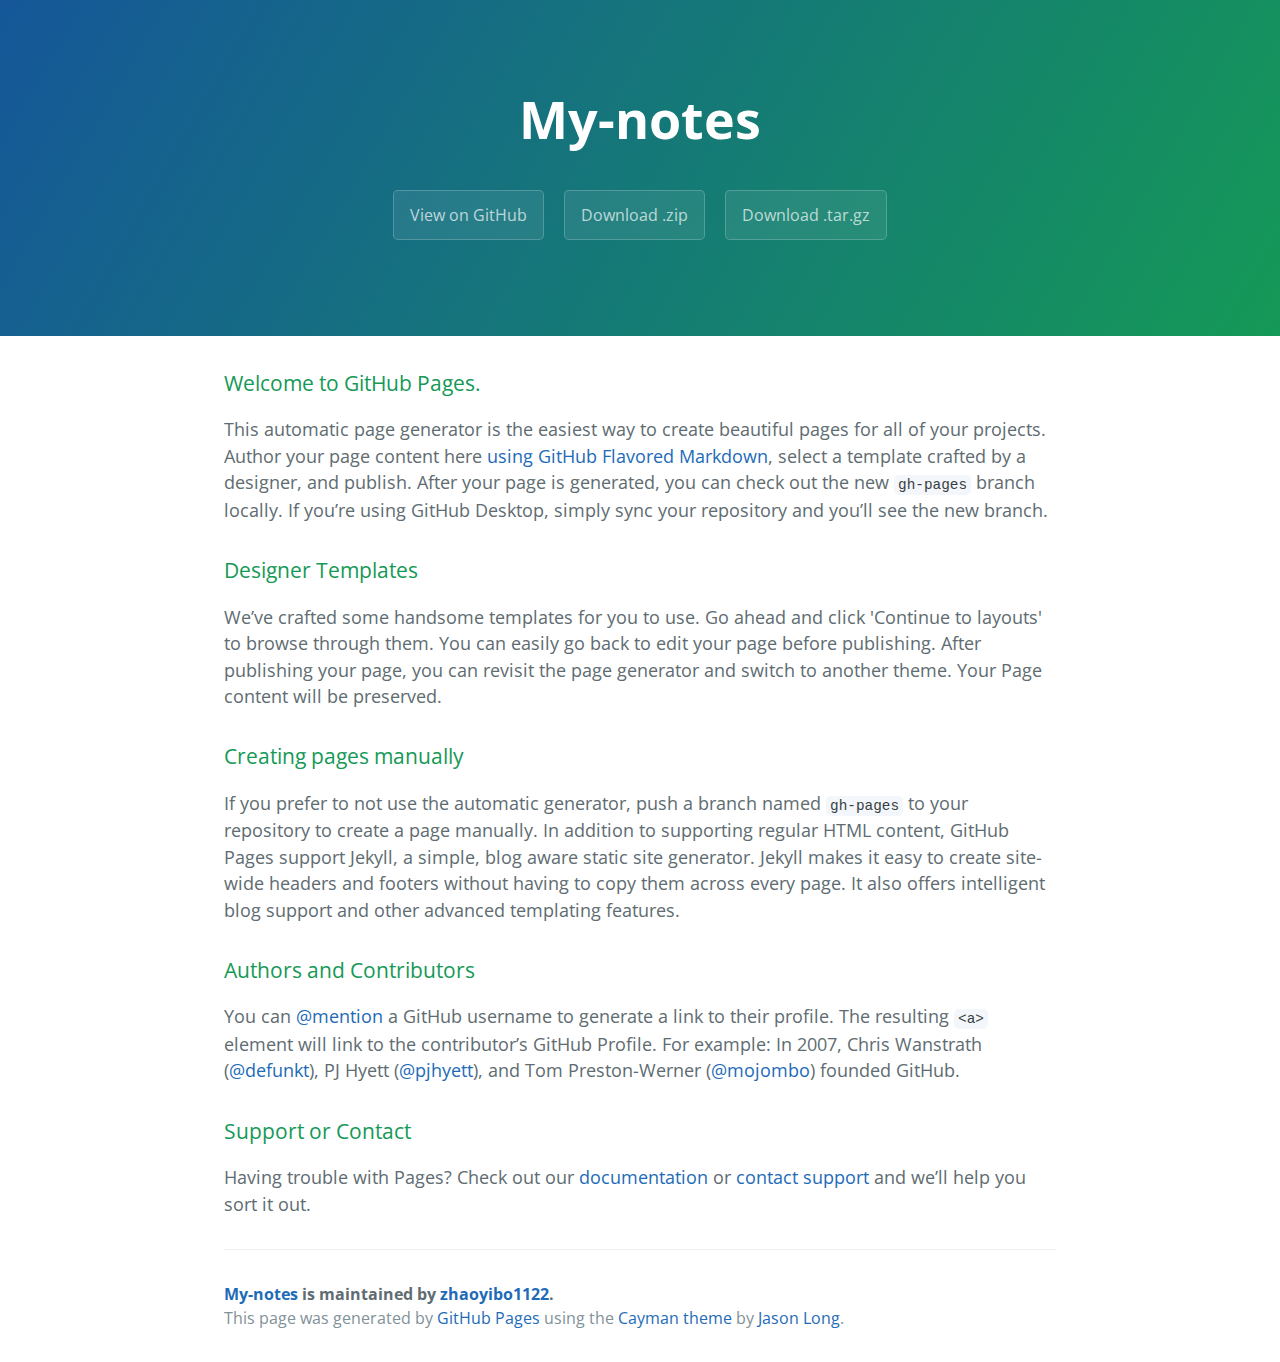
<file: index.html>
<!DOCTYPE html>
<html lang="en-us">
  <head>
    <meta charset="UTF-8">
    <title>My-notes by zhaoyibo1122</title>
    <meta name="viewport" content="width=device-width, initial-scale=1">
    <link rel="stylesheet" type="text/css" href="stylesheets/normalize.css" media="screen">
    <link href='https://fonts.googleapis.com/css?family=Open+Sans:400,700' rel='stylesheet' type='text/css'>
    <link rel="stylesheet" type="text/css" href="stylesheets/stylesheet.css" media="screen">
    <link rel="stylesheet" type="text/css" href="stylesheets/github-light.css" media="screen">
  </head>
  <body>
    <section class="page-header">
      <h1 class="project-name">My-notes</h1>
      <h2 class="project-tagline"></h2>
      <a href="https://github.com/zhaoyibo1122/My-notes" class="btn">View on GitHub</a>
      <a href="https://github.com/zhaoyibo1122/My-notes/zipball/master" class="btn">Download .zip</a>
      <a href="https://github.com/zhaoyibo1122/My-notes/tarball/master" class="btn">Download .tar.gz</a>
    </section>

    <section class="main-content">
      <h3>
<a id="welcome-to-github-pages" class="anchor" href="#welcome-to-github-pages" aria-hidden="true"><span aria-hidden="true" class="octicon octicon-link"></span></a>Welcome to GitHub Pages.</h3>

<p>This automatic page generator is the easiest way to create beautiful pages for all of your projects. Author your page content here <a href="https://guides.github.com/features/mastering-markdown/">using GitHub Flavored Markdown</a>, select a template crafted by a designer, and publish. After your page is generated, you can check out the new <code>gh-pages</code> branch locally. If you’re using GitHub Desktop, simply sync your repository and you’ll see the new branch.</p>

<h3>
<a id="designer-templates" class="anchor" href="#designer-templates" aria-hidden="true"><span aria-hidden="true" class="octicon octicon-link"></span></a>Designer Templates</h3>

<p>We’ve crafted some handsome templates for you to use. Go ahead and click 'Continue to layouts' to browse through them. You can easily go back to edit your page before publishing. After publishing your page, you can revisit the page generator and switch to another theme. Your Page content will be preserved.</p>

<h3>
<a id="creating-pages-manually" class="anchor" href="#creating-pages-manually" aria-hidden="true"><span aria-hidden="true" class="octicon octicon-link"></span></a>Creating pages manually</h3>

<p>If you prefer to not use the automatic generator, push a branch named <code>gh-pages</code> to your repository to create a page manually. In addition to supporting regular HTML content, GitHub Pages support Jekyll, a simple, blog aware static site generator. Jekyll makes it easy to create site-wide headers and footers without having to copy them across every page. It also offers intelligent blog support and other advanced templating features.</p>

<h3>
<a id="authors-and-contributors" class="anchor" href="#authors-and-contributors" aria-hidden="true"><span aria-hidden="true" class="octicon octicon-link"></span></a>Authors and Contributors</h3>

<p>You can <a href="https://help.github.com/articles/basic-writing-and-formatting-syntax/#mentioning-users-and-teams" class="user-mention">@mention</a> a GitHub username to generate a link to their profile. The resulting <code>&lt;a&gt;</code> element will link to the contributor’s GitHub Profile. For example: In 2007, Chris Wanstrath (<a href="https://github.com/defunkt" class="user-mention">@defunkt</a>), PJ Hyett (<a href="https://github.com/pjhyett" class="user-mention">@pjhyett</a>), and Tom Preston-Werner (<a href="https://github.com/mojombo" class="user-mention">@mojombo</a>) founded GitHub.</p>

<h3>
<a id="support-or-contact" class="anchor" href="#support-or-contact" aria-hidden="true"><span aria-hidden="true" class="octicon octicon-link"></span></a>Support or Contact</h3>

<p>Having trouble with Pages? Check out our <a href="https://help.github.com/pages">documentation</a> or <a href="https://github.com/contact">contact support</a> and we’ll help you sort it out.</p>

      <footer class="site-footer">
        <span class="site-footer-owner"><a href="https://github.com/zhaoyibo1122/My-notes">My-notes</a> is maintained by <a href="https://github.com/zhaoyibo1122">zhaoyibo1122</a>.</span>

        <span class="site-footer-credits">This page was generated by <a href="https://pages.github.com">GitHub Pages</a> using the <a href="https://github.com/jasonlong/cayman-theme">Cayman theme</a> by <a href="https://twitter.com/jasonlong">Jason Long</a>.</span>
      </footer>

    </section>

  
  </body>
</html>
</file>
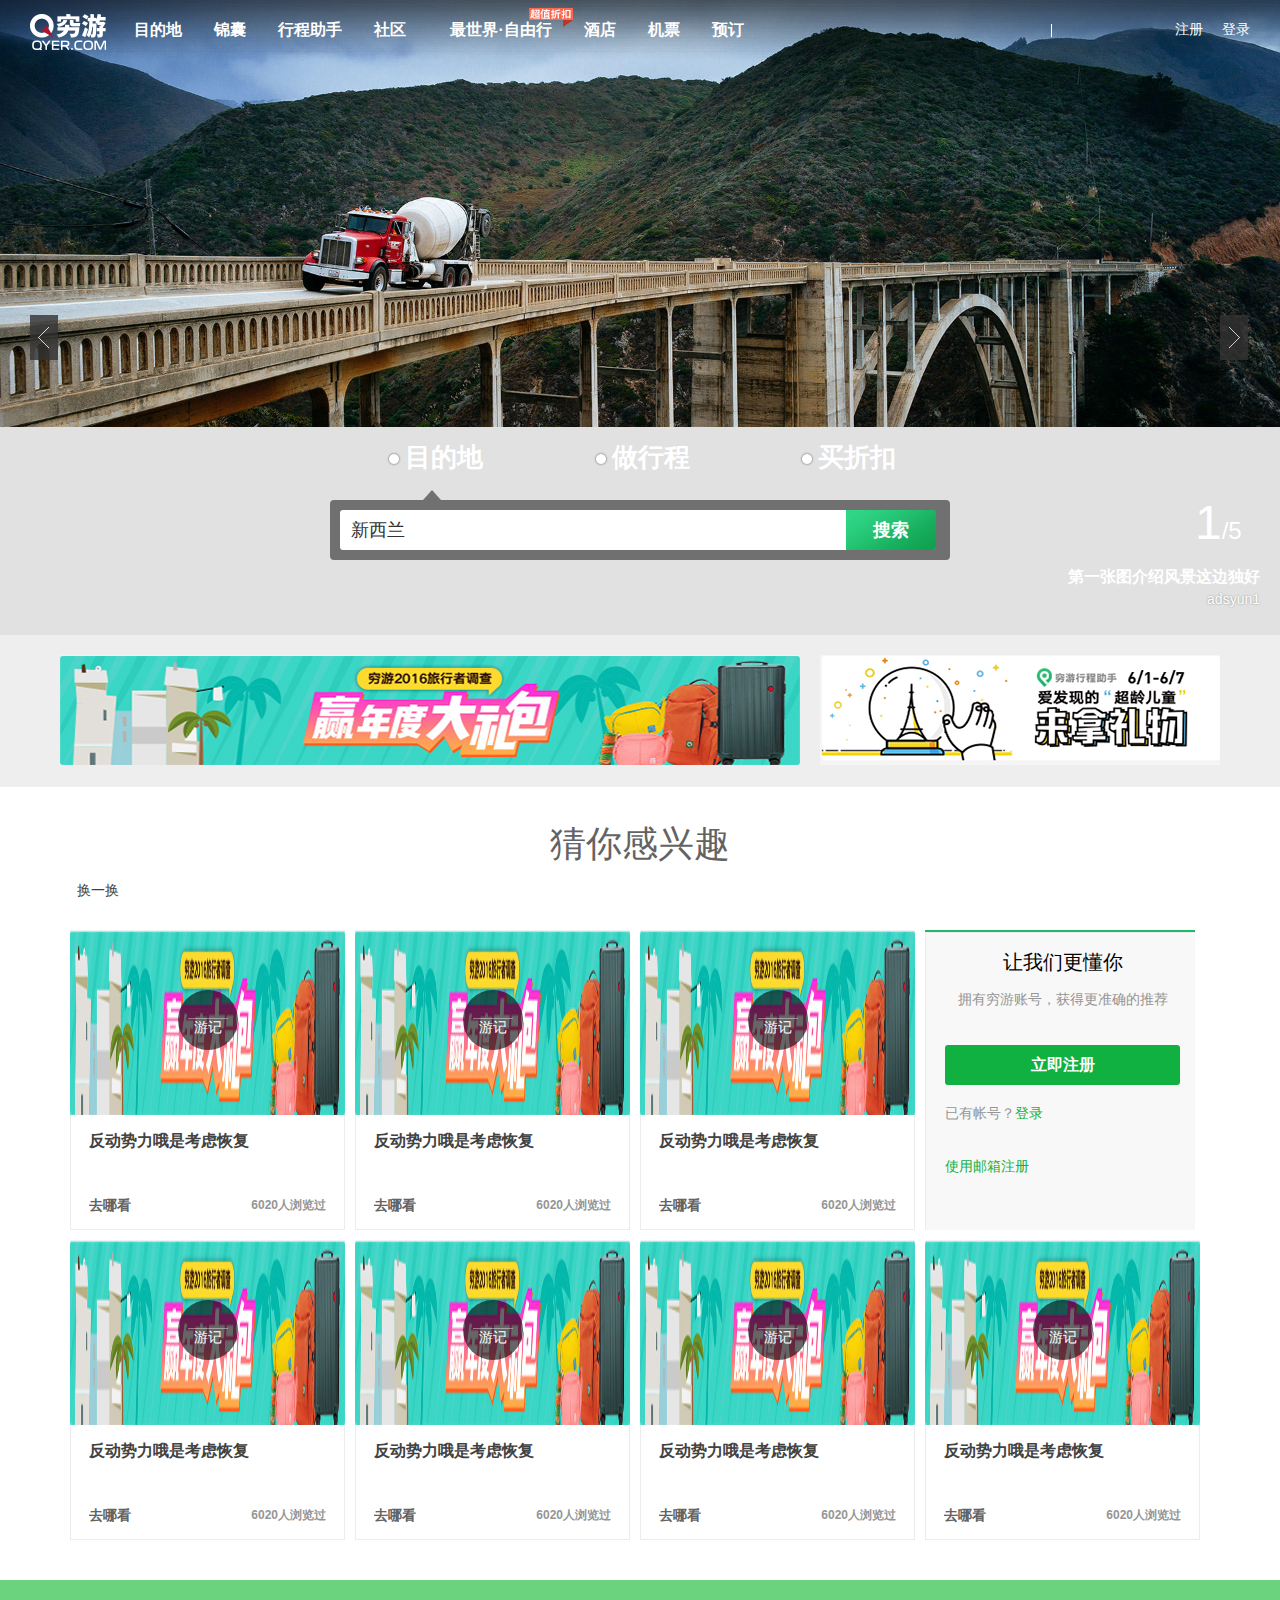
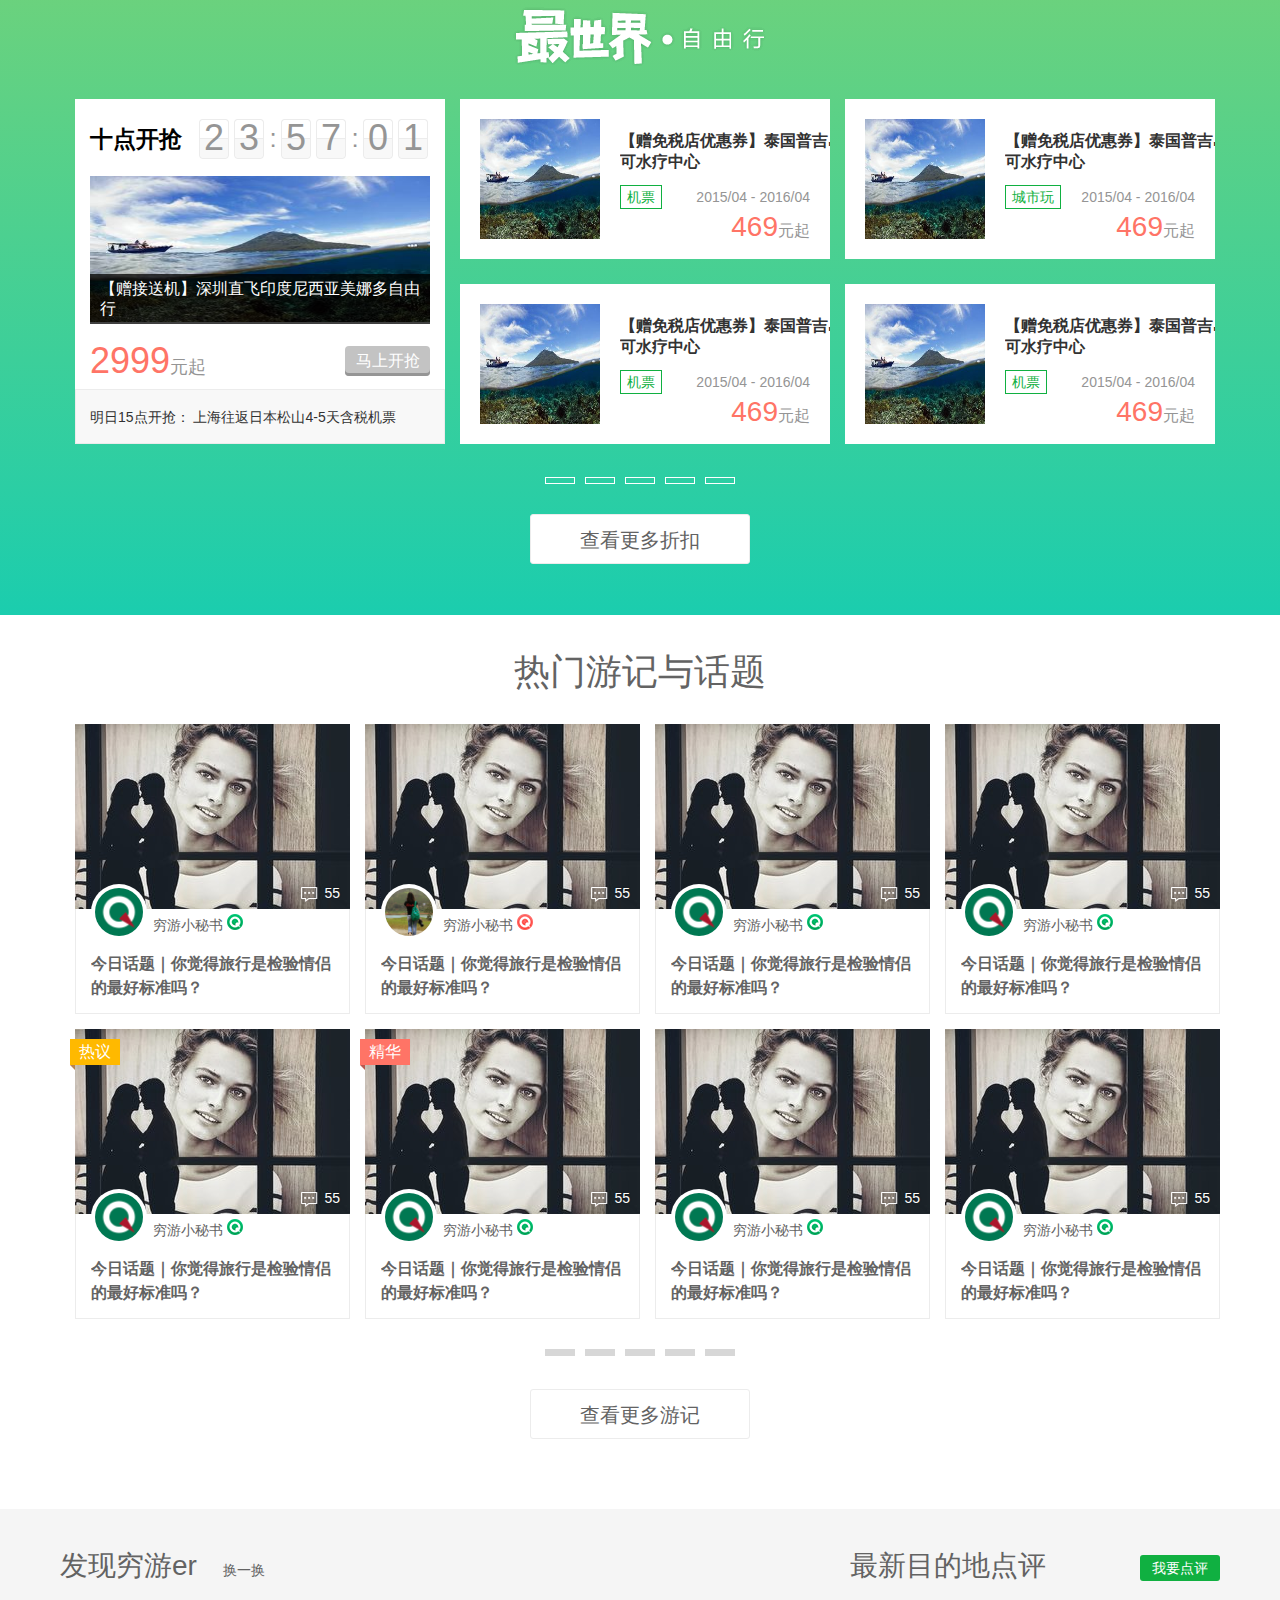
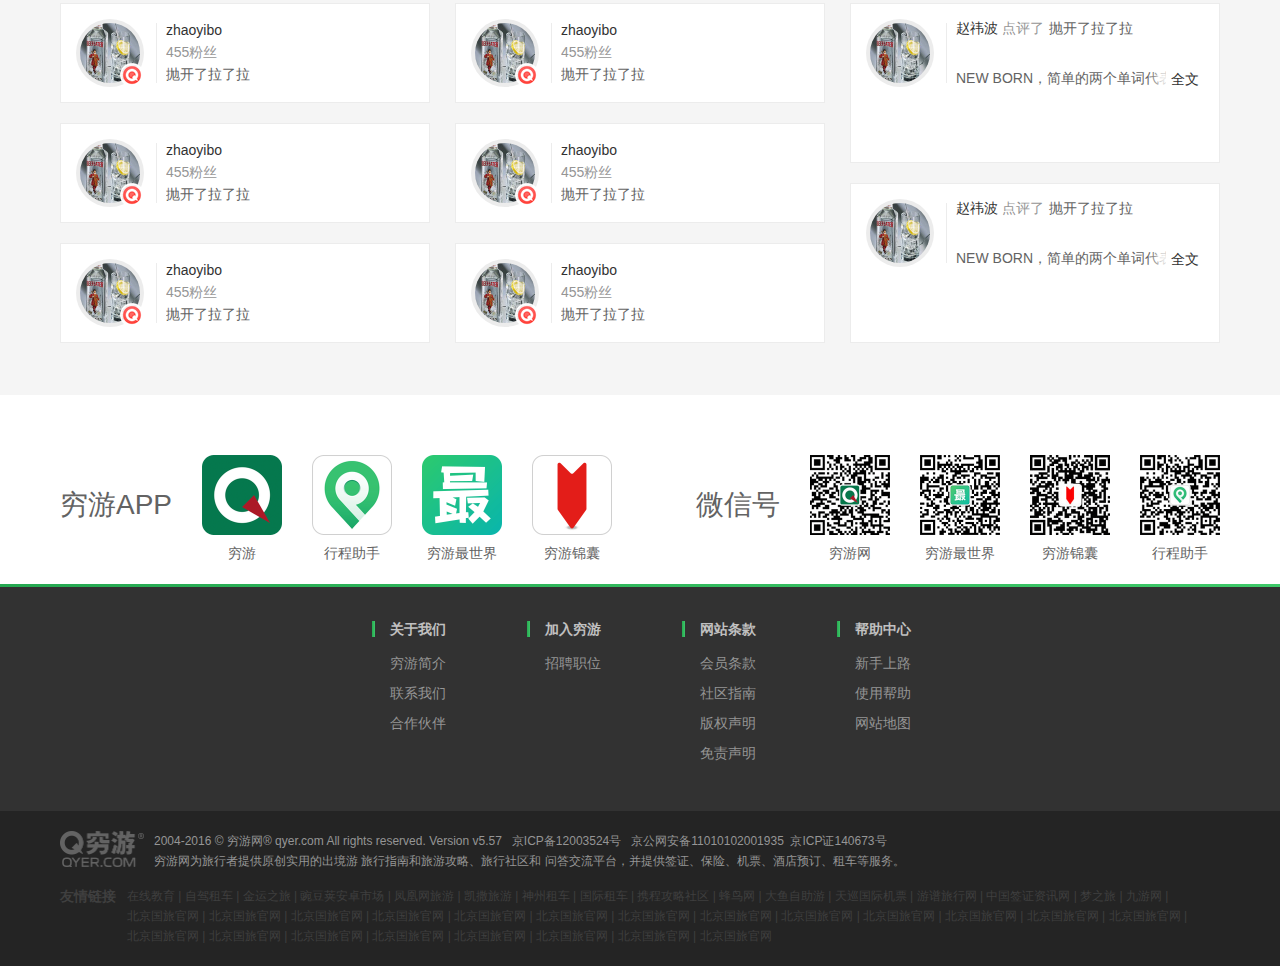
<file: web/index.html>
<!DOCTYPE html>
<html>
<head lang="en">
    <meta charset="UTF-8">
    <title>穷游网项目</title>
    <link rel="stylesheet"  type="text/css" href="css/css.css"/>
</head>
<body>
<div id="header" class="header">
    <div id="header-inner">
        <a href="#"><img src="img/logo.png" class="logo" width="76" height="36"></a>
        <div id="navLeft" class="navLeft">
            <ul>
                <li class=" navli line"><a class="nav-span" href="" title="旅游目的地">目的地</a></li>
                <li class=" navli"><a class="nav-span" href="" title="旅游锦囊">锦囊</a></li>
                <li class=" navli"><a class="nav-span" href="" title="旅游行程">行程助手</a></li>
                <li id="community" class=" navli">
                    <a class="nav-span" href="" title="社区">社区<i class="iconfont icon-jiantouxia"></i></a>
                    <ul id="comList" class="comList">
                        <div class="triangle"></div>
                        <li>
                            <i class="iconfont icon-luntan"></i>旅行论坛<i class="iconfont icon-jiantouyou"></i>
                            <div id="hotbox" class="hotbox">
                                <div class="hotsection"><span class="l">热门版块</span><span class="r"><a href="">全部版块&nbsp></a></span></div>
                                <dl>
                                    <dt>兴趣小组</dt>
                                    <dd>
                                        <a href="">结伴同游</a>
                                        <a href="">签证</a>
                                        <a href="">境外购物</a>
                                        <a href="">旅行摄影</a>
                                        <a href="">潜水俱乐部</a>
                                        <a href="">带孩子旅行</a></dd>
                                    <dt>穷游欧洲</dt>
                                    <dd style="height: 70px"><a href="#">法国/摩纳哥</a>
                                        <a href="#">德国</a>
                                        <a href="#">英国/爱尔兰</a>
                                        <a href="#">瑞士/列支敦士登</a>
                                        <a href="#">土耳其</a>
                                        <a href="#">挪威/瑞典/芬兰/丹麦/冰岛</a>
                                        <a href="#">意大利/梵蒂冈/圣马力诺/马耳他</a>
                                    </dd>
                                    <dt>穷游亚洲</dt>
                                    <dd style="height: 70px">
                                        <a href="">台湾</a>
                                        <a href="">日本</a>
                                        <a href="">泰国</a>
                                        <a href="">新加坡</a>
                                        <a href="">斯里兰卡</a>
                                        <a href="">韩国/朝鲜</a>
                                        <a href="">香港/澳门</a>
                                        <a href="">马来西亚/文莱</a>
                                        <a href="">马尔代夫</a>
                                        <a href="">柬埔寨</a>
                                        <a href="">缅甸</a>
                                    </dd>
                                    <dt>穷游美洲</dt>
                                    <dd>
                                        <a href="">加拿大</a>
                                        <a href="">洛杉矶</a>
                                        <a href="">休斯顿</a>
                                        <a href="">达拉斯</a>
                                        <a href="">西雅图</a>
                                    </dd>
                                    <dt>穷游大洋洲</dt>
                                    <dd>
                                        <a href="">澳大利亚</a>
                                        <a href="">新西兰</a>
                                        <a href="">太平洋海岛</a>
                                    </dd>
                                </dl>
                            </div>
                        </li>
                        <li><i class="iconfont icon-wenda"></i>旅行问答</li>
                        <li><i class="iconfont icon-shenghuoshiyanshi"></i>JNE旅行生活美学</li>
                    </ul>
                </li>
                <li class="navli" title ="旅游自由行"><a class="nav-span" href="">最世界·自由行<span class="icon-recommend"><i></i></span></a></li>
                <li class=" navli"><a class="nav-span" href="" title="酒店">酒店</a><span class="down"></span></li>
                <li class=" navli"><a class="nav-span" href="" title="机票">机票</a><span class="down"></span></li>　
                <li class=" navli" id="navli8"><a class="nav-span" href="" title="预订">预订<i class="iconfont icon-jiantouxia"></i></a>
                <ul id="resUl" class="resUl">
                    <div class="triangle"></div>
                    <li><a href=""><i class="iconfont icon-chengshi"></i>特价酒店</a></li>
                    <li><a href=""><i class="iconfont icon-baoxian"></i>保险</a></li>
                    <li><a href=""><i class="iconfont icon-huarenlvguan"></i>华人旅馆</a></li>
                    <li><a href=""><i class="iconfont icon-lunchuan"></i>游轮</a></li>
                    <li><a href=""><i class="iconfont icon-zuche"></i>租车</a></li>
                </ul>
                </li>
            </ul>
        </div>
        <div id="navRight" class="navRight">
            <div id="siteSearch" class="nav-search">
                <form action="#" method="get">
                    <input class="txt" name="wd" type="text">
                    <button class="btn" type="submit">
                        <i class="iconfont icon-sousuo"></i><span>搜索</span></button>
                </form>
            </div>
            <div id="userStatus" class="status">
                <div class="login">
                    <a class="otherlogin-link" href="javascript:;"><i class="iconfont icon-qq"></i></a>
                    <a class="otherlogin-link" href="javascript:;"><i class="iconfont icon-weibo"></i></a>
                    <a class="otherlogin-link" href="javascript:;"><i class="iconfont icon-weixin"></i></a>
                    <a href="#">注册</a>
                    <a href="#">登录</a>
                </div>
            </div>
        </div>
    </div>
</div>
<div id="banner" class="banner">
    <div class="imgWrap">
        <!--<div><img src="img/1.jpg" alt=""/></div>-->
        <!--<div><img src="img/2.jpg" alt=""/></div>-->
        <!--<div><img src="img/3.jpg" alt=""/></div>-->
        <!--<div><img src="img/4.jpg" alt=""/></div>-->
        <!--<div><img src="img/5.jpg" alt=""/></div>-->
    </div>
    <ul>
        <!--<li class="bg"></li>
        <li></li>
        <li></li>
        <li></li>
        <li></li>-->
    </ul>
    <a href="javascript:;" class="btnLeft"></a>
    <a href="javascript:;" class="btnRight"></a>
    <div class="textbtn" id="textbtn">
            <span><i id="btnI">1</i><em>/5</em></span>
            <span class="con" id="con">
                <a href="" id="btnA"><p>第一张图介绍风景这边独好</p><p>adsyun1</p></a>
            </span>
    </div>

</div>
<div id="search" class="search">
    <div class="tab" id="tab">
        <a class="tab-place" href="javascript:;"><span></span>目的地</a>
        <a class="tab-plan" href="javascript:;"><span></span>做行程</a>
        <a class="tab-z" href="javascript:;"><span></span>买折扣</a>
    </div>
    <div class="panel" id="panel">
        <em class="arrow"></em>
        <div class="panel-inner">
            <form class="place_search_form" target="_blank" action="" method="post">
                <input class="placesearch_txt" id="placesearch_txt" name="ads"type="text" value="新西兰">
                <button class="selbtn" type="submit">搜索</button>
            </form>
        </div>
        <div class="history" id="history">
            <div class="history_box"></div>
            <div class="history-title">
                <span>热门城市</span>
            </div>
            <div class="history-cont">
                <a target="_blank">香港</a>
                <a>曼谷</a>
                <a>东京</a>
                <a>澳门</a>
                <a>首尔</a>
                <a>京都</a>
                <a>大阪</a>
                <a>台湾</a>
                <a>巴黎</a>
                <a>罗马</a>
                <a>清迈</a>
                <a>新加坡</a>
                <a>台北</a>
                <a>吉隆坡</a>
                <a>威尼斯</a>
                <a>普吉岛</a>
                <a>普吉岛</a>
                <a>普吉岛</a>
                <a>普吉岛</a>
                <a>普吉岛</a>
                <a>普吉岛</a>
            </div>
        </div>
    </div>
    <div class="panel-center" id="panel-center">
        <em class="arrow"></em>

        <div class="panel-content">
            <img src="img/planner.png" height="28">
            <a class="link-create" target="_blank" href="#"><i class="iconfont icon-jiahao"></i> 创建我的行程</a>
            <a class="link-custom" target="_blank" href="#"><i class="iconfont icon-custom"></i> 定制服务</a>
        </div>
    </div>
    <div class="panel-right" id="panel-right">
        <em class="arrow"></em>
        <div class="panel-content">
            <form class="place_search_form" target="_blank" action="" method="post">
                <input class="placesearch_txt" type="text" value="搜索目的地/折扣类型/关键词">
                <button class="selbtn" type="submit">搜索</button>
            </form>
        </div>
        <div class="history-select">
            <div class="history_box"></div>
            <div class="history-title">
                <span>热门搜索</span>
            </div>
            <div class="history-cont">
                <a target="_blank">日本 城市</a>
                <a>清迈 门票/一日游</a>
                <a>瑞士铁路通票</a>
                <a>巴黎卢浮宫</a>
                <a>沙巴 玩乐</a>
                <a>普吉岛 出海游</a>
                <a>新加坡 机票</a>
                <a>巴黎 机票</a>
                <a>台湾 高铁票</a>
                <a>韩国 自由行</a>
                <a>WIFI/电话卡</a>
                <a>日韩邮轮</a>
                <a>美国 交通卡</a>
                <a>日本JR PASS</a>
                <a>穷游CITYWALK</a>

            </div>
        </div>
    </div>
</div>
<div id="bannerpic" class="bannerpic">
    <div id="wrap" class="wrap">
        <a class="pic1" href=""><img src="img/banner1.png" alt="" width="740" height="110"/></a>
        <a class="pic2" href=""><img src="img/banner2.png" alt="" width="400" height="110"/></a>
    </div>

</div>
<div id="content" class="content">
    <div id="section" class="section">
        <div id="wrapper" class="wrapper">
            <h2 class="title">猜你感兴趣</h2>
            <a class="change" href=""><i class="iconfont icon-shuaxin"></i>换一换</a>

            <div id="inter-inner" class="inter-inner">
                <ul>
                    <li>
                        <a class="close iconfont icon-wrong" href="javascript:;" title="并不感兴趣"></a>
                        <div class="imgcont" id="imgcont">
                            <a href="">
                                <div class="p"></div>
                                <div class="tag" id="tag">
                                    <span><i class="iconfont icon-youji"></i></span>
                                    <span class="bt">游记</span>
                                </div>
                                <div class="imgmask"></div>
                                <img src="img/banner1.png" alt=""/></a>
                        </div>
                        <div class="infocont">
                            <a href="">
                                <div class="subtitle">反动势力哦是考虑恢复</div>
                                <div class="description">
                                    <span class="descleft">去哪看</span>
                                    <span class="descright">6020人浏览过</span>
                                </div>
                            </a>
                        </div>
                    </li>
                    <li>

                        <a class="close iconfont icon-wrong" href="javascript:;" title="并不感兴趣"></a>

                        <div class="imgcont">
                            <a href="">
                                <div class="p"></div>
                                <div class="tag">
                                    <span><i class="iconfont icon-zhekou"></i></span>
                                    <span class="bt">游记</span>
                                </div>
                                <div class="imgmask"></div>
                                <img src="img/banner1.png" alt=""/></a>
                        </div>
                        <div class="infocont">
                            <a href="">
                                <div class="subtitle">反动势力哦是考虑恢复</div>
                                <div class="description">
                                    <span class="descleft">去哪看</span>
                                    <span class="descright">6020人浏览过</span>
                                </div>
                            </a>
                        </div>

                    </li>
                    <li>

                        <a class="close iconfont icon-wrong" href="javascript:;" title="并不感兴趣"></a>

                        <div class="imgcont">
                            <a href="">
                                <div class="p"></div>
                                <div class="tag">
                                    <span><i class="iconfont icon-sight"></i></span>
                                    <span class="bt">游记</span>
                                </div>
                                <div class="imgmask"></div>
                                <img src="img/banner1.png" alt=""/></a>
                        </div>
                        <div class="infocont">
                            <a href="">
                                <div class="subtitle">反动势力哦是考虑恢复</div>
                                <div class="description">
                                    <span class="descleft">去哪看</span>
                                    <span class="descright">6020人浏览过</span>
                                </div>
                            </a>
                        </div>

                    </li>
                    <div class="li-login">
                        <div class="loginsel">
                            <div class="login-title">
                                <h3>让我们更懂你</h3>
                                <p>拥有穷游账号，获得更准确的推荐</p>
                            </div>
                            <div class="login-link">
                                <a href="javascript:;" class="btn">立即注册</a>
                                <span>已有帐号？<a href="javascript:;">登录</a></span>
                            </div>
                            <div class="auth-login">
                                <a class="register-mail" href="javascript:;">使用邮箱注册</a>
                                <a href="javascript:;" class="login-auth iconfont icon-qq1"></a>
                                <a href="javascript:;" class="login-auth iconfont icon-weibo1"></a>
                                <a href="javascript:;" class="login-auth iconfont icon-weixin1"></a>
                            </div>
                        </div>
                    </div>
                    <li>

                        <a class="close iconfont icon-wrong" href="javascript:;" title="并不感兴趣"></a>

                        <div class="imgcont">
                            <a href="">
                                <div class="p"></div>
                                <div class="tag">
                                    <span><i class="iconfont icon-weijinnang"></i></span>
                                    <span class="bt">游记</span>
                                </div>
                                <div class="imgmask"></div>
                                <img src="img/banner1.png" alt=""/></a>
                        </div>
                        <div class="infocont">
                            <a href="">
                                <div class="subtitle">反动势力哦是考虑恢复</div>
                                <div class="description">
                                    <span class="descleft">去哪看</span>
                                    <span class="descright">6020人浏览过</span>
                                </div>
                            </a>
                        </div>

                    </li>
                    <li>

                        <a class="close iconfont icon-wrong" href="javascript:;" title="并不感兴趣"></a>

                        <div class="imgcont">
                            <a href="">
                                <div class="p"></div>
                                <div class="tag">
                                    <span><i class="iconfont icon-shopping"></i></span>
                                    <span class="bt">游记</span>
                                </div>
                                <div class="imgmask"></div>
                                <img src="img/banner1.png" alt=""/></a>
                        </div>
                        <div class="infocont">
                            <a href="">
                                <div class="subtitle">反动势力哦是考虑恢复</div>
                                <div class="description">
                                    <span class="descleft">去哪看</span>
                                    <span class="descright">6020人浏览过</span>
                                </div>
                            </a>
                        </div>

                    </li>
                    <li>

                        <a class="close iconfont icon-wrong" href="javascript:;" title="并不感兴趣"></a>

                        <div class="imgcont">
                            <a href="">
                                <div class="p"></div>
                                <div class="tag">
                                    <span><i class="iconfont icon-chengshi"></i></span>
                                    <span class="bt">游记</span>
                                </div>
                                <div class="imgmask"></div>
                                <img src="img/banner1.png" alt=""/></a>
                        </div>
                        <div class="infocont">
                            <a href="">
                                <div class="subtitle">反动势力哦是考虑恢复</div>
                                <div class="description">
                                    <span class="descleft">去哪看</span>
                                    <span class="descright">6020人浏览过</span>
                                </div>
                            </a>
                        </div>

                    </li>
                    <li>

                        <a class="close iconfont icon-wrong" href="javascript:;" title="并不感兴趣"></a>

                        <div class="imgcont">
                            <a href="">
                                <div class="p"></div>
                                <div class="tag">
                                    <span><i class="iconfont icon-youji"></i></span>
                                    <span class="bt">游记</span>
                                </div>
                                <div class="imgmask"></div>
                                <img src="img/banner1.png" alt=""/></a>
                        </div>
                        <div class="infocont">
                            <a href="">
                                <div class="subtitle">反动势力哦是考虑恢复</div>
                                <div class="description">
                                    <span class="descleft">去哪看</span>
                                    <span class="descright">6020人浏览过</span>
                                </div>
                            </a>
                        </div>

                    </li>
                </ul>
            </div>
        </div>
    </div>
    <div id="section-green" class="section-green">
        <div class="wrapper">
            <h2 class="title"></h2>

            <div class="listgreen">
                <ul>
                    <li class="countdown">
                        <div class="member">
                            <h3>十点开抢</h3>

                            <div class="number">
                                <div class="hour">
                                    <div class="hour-num">
                                        <span class="num-top">2</span>
                                        <span class="num-bottom"><i>2</i></span>
                                    </div>
                                    <div class="hour-num right">
                                        <span class="num-top">3</span>
                                        <span class="num-bottom"><i>3</i></span>

                                        <div class="colon">:</div>
                                    </div>

                                </div>
                                <div class="minute">
                                    <div class="hour-num">
                                        <span class="num-top">5</span>
                                        <span class="num-bottom"><i>5</i></span>
                                    </div>
                                    <div class="hour-num right">
                                        <span class="num-top">7</span>
                                        <span class="num-bottom"><i>7</i></span>

                                        <div class="colon">:</div>
                                    </div>
                                </div>
                                <div class="second">
                                    <div class="hour-num">
                                        <span class="num-top">0</span>
                                        <span class="num-bottom"><i>0</i></span>
                                    </div>
                                    <div class="hour-num right">
                                        <span class="num-top">1</span>
                                        <span class="num-bottom"><i>1</i></span>
                                    </div>
                                </div>
                            </div>
                        </div>
                        <div class="buy">
                            <a href="">
                                <img src="img/img1.jpg">

                                <div class="cont">
                                    <p>【赠接送机】深圳直飞印度尼西亚美娜多自由行</p>
                                </div>

                            </a>

                            <div class="price">
                                <span class="price-num"><em>2999</em>元起</span>
                                <span class="panic">马上开抢</span>
                            </div>
                        </div>
                        <div class="buy-text">
                            <span><a href="">明日15点开抢： 上海往返日本松山4-5天含税机票</a></span>
                        </div>
                    </li>
                    <li>
                        <a href="">
                            <div class="discount">
                                <img src="img/img1.jpg" alt=""/>

                                <div class="inner">
                                    <div class="caption">【赠免税店优惠券】泰国普吉岛素可水疗中心</div>
                                    <div class="st"><span class="time">2015/04 - 2016/04</span>
                                        <span class="tag">机票</span></div>
                                    <div class="price"><span><em>469</em>元起</span>
                                    </div>
                                </div>
                            </div>
                        </a>
                    </li>
                    <li>
                        <a href="#">
                            <div class="discount">
                                <img src="img/img1.jpg" alt=""/>

                                <div class="inner">
                                    <div class="caption">【赠免税店优惠券】泰国普吉岛素可水疗中心</div>
                                    <div class="st"><span class="time">2015/04 - 2016/04</span>
                                        <span class="tag">城市玩</span></div>
                                    <div class="price"><span><em>469</em>元起</span>
                                    </div>
                                </div>
                            </div>
                        </a>
                    </li>
                    <li>
                        <a href="">
                            <div class="discount">
                                <img src="img/img1.jpg" alt=""/>

                                <div class="inner">
                                    <div class="caption">【赠免税店优惠券】泰国普吉岛素可水疗中心</div>
                                    <div class="st"><span class="time">2015/04 - 2016/04</span>
                                        <span class="tag">机票</span></div>
                                    <div class="price"><span><em>469</em>元起</span>
                                    </div>
                                </div>
                            </div>
                        </a>
                    </li>
                    <li>
                        <a href="">
                            <div class="discount">
                                <img src="img/img1.jpg" alt=""/>

                                <div class="inner">
                                    <div class="caption">【赠免税店优惠券】泰国普吉岛素可水疗中心</div>
                                    <div class="st"><span class="time">2015/04 - 2016/04</span>
                                        <span class="tag">机票</span></div>
                                    <div class="price"><span><em>469</em>元起</span>
                                    </div>
                                </div>
                            </div>
                        </a>
                    </li>
                    <div class="slider-control">
                        <a class="current" data-bn-ipg="index-world-page" href="javascript:;"></a>
                        <a data-bn-ipg="index-world-page" href="javascript:;"></a>
                        <a data-bn-ipg="index-world-page" href="javascript:;"></a>
                        <a data-bn-ipg="index-world-page" href="javascript:;"></a>
                        <a data-bn-ipg="index-world-page" href="javascript:;"></a>
                    </div>
                </ul>
                <div class="more">
                    <a href="#" target="_blank">查看更多折扣</a>
                </div>
            </div>


        </div>
    </div>
    <div id="section-hot" class="section-hot">
        <div class="wrapper">
            <h2 class="title">热门游记与话题</h2>

            <div class="hot-content">
                <ul>
                    <li>
                        <div class="picbox">
                            <div class="photo">
                                <a href="#"><img src="img/pic1.jpg" alt=""/></a>

                                <div class="replies">55</div>
                            </div>
                            <div class="picdes">
                                <div class="circular">
                                    <span class="avatar"><a href=""><img src="img/200.jpg" alt=""/></a></span>
                                    <span class="txt"><a href="">穷游小秘书</a>
                                    <span class="auth_avatar"><i class="icon qyer" title="穷游网论坛社区管理员"></i></span>
                                    </span>
                                </div>
                                <a href="">
                                    <div class="caption">今日话题｜你觉得旅行是检验情侣的最好标准吗？</div>
                                </a>
                            </div>
                        </div>
                    </li>
                    <li>
                        <div class="picbox">
                            <div class="photo">
                                <a href="#"><img src="img/pic1.jpg" alt=""/></a>

                                <div class="replies">55</div>
                            </div>
                            <div class="picdes">
                                <div class="circular">
                                    <span class="avatar"><a href=""><img src="img/200_1.jpg" alt=""/></a></span>
                                    <span class="txt"><a href="">穷游小秘书</a>
                                    <span class="auth_avatar"><i class="icon member" title="穷游网论坛社区管理员"></i></span>
                                    </span>
                                </div>
                                <a href="">
                                    <div class="caption">今日话题｜你觉得旅行是检验情侣的最好标准吗？</div>
                                </a>
                            </div>
                        </div>
                    </li>
                    <li>
                        <div class="picbox">
                            <div class="photo">
                                <a href="#"><img src="img/pic1.jpg" alt=""/></a>

                                <div class="replies">55</div>
                            </div>
                            <div class="picdes">
                                <div class="circular">
                                    <span class="avatar"><a href=""><img src="img/200.jpg" alt=""/></a></span>
                                    <span class="txt"><a href="">穷游小秘书</a>
                                    <span class="auth_avatar"><i class="icon qyer" title="穷游网论坛社区管理员"></i></span>
                                    </span>
                                </div>
                                <a href="">
                                    <div class="caption">今日话题｜你觉得旅行是检验情侣的最好标准吗？</div>
                                </a>
                            </div>
                        </div>
                    </li>
                    <li>
                        <div class="picbox">
                            <div class="photo">
                                <a href="#"><img src="img/pic1.jpg" alt=""/></a>

                                <div class="replies">55</div>
                            </div>
                            <div class="picdes">
                                <div class="circular">
                                    <span class="avatar"><a href=""><img src="img/200.jpg" alt=""/></a></span>
                                    <span class="txt"><a href="">穷游小秘书</a>
                                    <span class="auth_avatar"><i class="icon qyer" title="穷游网论坛社区管理员"></i></span>
                                    </span>
                                </div>
                                <a href="">
                                    <div class="caption">今日话题｜你觉得旅行是检验情侣的最好标准吗？</div>
                                </a>
                            </div>
                        </div>
                    </li>
                    <li>
                        <div class="picbox">
                            <div class="photo">
                                <a href="#"><img src="img/pic1.jpg" alt=""/></a>

                                <div class="replies">55</div>
                            </div>
                            <div class="picdes">
                                <div class="circular">
                                    <span class="avatar"><a href=""><img src="img/200.jpg" alt=""/></a></span>
                                    <span class="txt"><a href="">穷游小秘书</a>
                                    <span class="auth_avatar"><i class="icon qyer" title="穷游网论坛社区管理员"></i></span>
                                    </span>
                                </div>
                                <a href="">
                                    <div class="caption">今日话题｜你觉得旅行是检验情侣的最好标准吗？</div>
                                </a>
                            </div>
                            <em class="hot tip">热议</em>
                        </div>
                    </li>
                    <li>
                        <div class="picbox">
                            <div class="photo">
                                <a href="#"><img src="img/pic1.jpg" alt=""/></a>

                                <div class="replies">55</div>
                            </div>
                            <div class="picdes">
                                <div class="circular">
                                    <span class="avatar"><a href=""><img src="img/200.jpg" alt=""/></a></span>
                                    <span class="txt"><a href="">穷游小秘书</a>
                                    <span class="auth_avatar"><i class="icon qyer" title="穷游网论坛社区管理员"></i></span>
                                    </span>
                                </div>
                                <a href="">
                                    <div class="caption">今日话题｜你觉得旅行是检验情侣的最好标准吗？</div>
                                </a>
                            </div>
                            <em class="tip">精华</em>
                        </div>
                    </li>
                    <li>
                        <div class="picbox">
                            <div class="photo">
                                <a href="#"><img src="img/pic1.jpg" alt=""/></a>

                                <div class="replies">55</div>
                            </div>
                            <div class="picdes">
                                <div class="circular">
                                    <span class="avatar"><a href=""><img src="img/200.jpg" alt=""/></a></span>
                                    <span class="txt"><a href="">穷游小秘书</a>
                                    <span class="auth_avatar"><i class="icon qyer" title="穷游网论坛社区管理员"></i></span>
                                    </span>
                                </div>
                                <a href="">
                                    <div class="caption">今日话题｜你觉得旅行是检验情侣的最好标准吗？</div>
                                </a>
                            </div>
                        </div>
                    </li>
                    <li>
                        <div class="picbox">
                            <div class="photo">
                                <a href="#"><img src="img/pic1.jpg" alt=""/></a>

                                <div class="replies">55</div>
                            </div>
                            <div class="picdes">
                                <div class="circular">
                                    <span class="avatar"><a href=""><img src="img/200.jpg" alt=""/></a></span>
                                    <span class="txt"><a href="">穷游小秘书</a>
                                    <span class="auth_avatar"><i class="icon qyer" title="穷游网论坛社区管理员"></i></span>
                                    </span>
                                </div>
                                <a href="">
                                    <div class="caption">今日话题｜你觉得旅行是检验情侣的最好标准吗？</div>
                                </a>
                            </div>
                        </div>
                    </li>
                    <div class="slider-control-green">
                        <a class="current" href="javascript:;"></a>
                        <a href="javascript:;"></a>
                        <a href="javascript:;"></a>
                        <a href="javascript:;"></a>
                        <a href="javascript:;"></a>
                    </div>
                </ul>

                <div class="more-green">
                    <a href="#" target="_blank">查看更多游记</a>
                </div>
            </div>
        </div>
    </div>
    <div id="section find" class="section find">
        <div id="wrapper find" class="wrapper">

            <div class="findleft">
                <h3 class="title">发现穷游er<a class="change1" href=""><i class="iconfont icon-shuaxin"></i>&nbsp换一换</a>
                </h3>

                <div class="cardcont">
                    <ul>
                        <li>
                            <div class="item">
                                <div class="item-avatar">
                                    <a href=""><img src="img/120.jpg" alt=""/></a>
                                    <span class="auth_avatar"><i class="icon member" title="dsadasd"></i></span>
                                </div>
                                <div class="item-inner">
                                    <a href="" class="ui_attent_btn follow">关注</a>

                                    <p class="name"><a href="">zhaoyibo</a></p>

                                    <p class="fans">455粉丝</p>

                                    <p class="auth">抛开了拉了拉</p>
                                </div>
                            </div>
                        </li>
                        <li>
                            <div class="item">
                                <div class="item-avatar">
                                    <a href=""><img src="img/120.jpg" alt=""/></a>
                                    <span class="auth_avatar"><i class="icon member" title="dsadasd"></i></span>
                                </div>
                                <div class="item-inner">
                                    <a href="" class="ui_attent_btn follow">关注</a>

                                    <p class="name"><a href="">zhaoyibo</a></p>

                                    <p class="fans">455粉丝</p>

                                    <p class="auth">抛开了拉了拉</p>
                                </div>
                            </div>
                        </li>
                        <li>
                            <div class="item">
                                <div class="item-avatar">
                                    <a href=""><img src="img/120.jpg" alt=""/></a>
                                    <span class="auth_avatar"><i class="icon member" title="dsadasd"></i></span>
                                </div>
                                <div class="item-inner">
                                    <a href="" class="ui_attent_btn follow">关注</a>

                                    <p class="name"><a href="">zhaoyibo</a></p>

                                    <p class="fans">455粉丝</p>

                                    <p class="auth">抛开了拉了拉</p>
                                </div>
                            </div>
                        </li>
                        <li>
                            <div class="item">
                                <div class="item-avatar">
                                    <a href=""><img src="img/120.jpg" alt=""/></a>
                                    <span class="auth_avatar"><i class="icon member" title="dsadasd"></i></span>
                                </div>
                                <div class="item-inner">
                                    <a href="" class="ui_attent_btn follow">关注</a>

                                    <p class="name"><a href="">zhaoyibo</a></p>

                                    <p class="fans">455粉丝</p>

                                    <p class="auth">抛开了拉了拉</p>
                                </div>
                            </div>
                        </li>
                        <li>
                            <div class="item">
                                <div class="item-avatar">
                                    <a href=""><img src="img/120.jpg" alt=""/></a>
                                    <span class="auth_avatar"><i class="icon member" title="dsadasd"></i></span>
                                </div>
                                <div class="item-inner">
                                    <a href="" class="ui_attent_btn follow">关注</a>

                                    <p class="name"><a href="">zhaoyibo</a></p>

                                    <p class="fans">455粉丝</p>

                                    <p class="auth">抛开了拉了拉</p>
                                </div>
                            </div>
                        </li>
                        <li>
                            <div class="item">
                                <div class="item-avatar">
                                    <a href=""><img src="img/120.jpg" alt=""/></a>
                                    <span class="auth_avatar"><i class="icon member" title="dsadasd"></i></span>
                                </div>
                                <div class="item-inner">
                                    <a href="" class="ui_attent_btn follow">关注</a>

                                    <p class="name"><a href="">zhaoyibo</a></p>

                                    <p class="fans">455粉丝</p>

                                    <p class="auth">抛开了拉了拉</p>
                                </div>
                            </div>
                        </li>
                    </ul>
                </div>
            </div>
            <div class="findright">
                <h3 class="title">最新目的地点评
                    <a class="link-comment" href="#" target="_blank">我要点评</a>
                </h3>

                <div class="carcontl">
                    <ul>
                        <li>
                            <div class="item1">
                                <div class="item-avatar1">
                                    <a href=""><img src="img/120.jpg" alt=""/></a>
                                </div>
                                <div class="item-inner">
                                    <div class="info">
                                        <span class="user"><a href="">赵祎波</a></span>
                                        <span>点评了</span>
                                        <span class="poi">抛开了拉了拉</span>
                                    </div>
                                    <div class="star">
                                        <i class="iconfont icon-start star"></i>
                                        <i class="iconfont icon-start star"></i>
                                        <i class="iconfont icon-start star"></i>
                                        <i class="iconfont icon-start star"></i>
                                        <i class="iconfont icon-start star"></i>
                                    </div>
                                    <div class="comment">
                                        <p>NEW
                                            BORN，简单的两个单词代表了科索沃人对生活的全部希望。不时有市民来到字母旁边玩耍，我们在这里时，还有一对年轻情侣过来问我们觉得他们的国家怎么样。是啊，这样新生的国家，该是很希望得到世界的肯定的吧。旁边就是一家名为“66号公路”的美式餐馆。</p>
                                        <a class="link" href="#" target="_blank">全文</a>
                                    </div>
                                </div>
                            </div>
                        </li>
                        <li>
                            <div class="item1">
                                <div class="item-avatar1">
                                    <a href=""><img src="img/120.jpg" alt=""/></a>
                                </div>
                                <div class="item-inner">
                                    <div class="info">
                                        <span class="user"><a href="">赵祎波</a></span>
                                        <span>点评了</span>
                                        <span class="poi">抛开了拉了拉</span>
                                    </div>
                                    <div class="star">
                                        <i class="iconfont icon-start star"></i>
                                        <i class="iconfont icon-start star"></i>
                                        <i class="iconfont icon-start star"></i>
                                        <i class="iconfont icon-start star"></i>
                                        <i class="iconfont icon-start star"></i>
                                    </div>
                                    <div class="comment">
                                        <p>NEW
                                            BORN，简单的两个单词代表了科索沃人对生活的全部希望。不时有市民来到字母旁边玩耍，我们在这里时，还有一对年轻情侣过来问我们觉得他们的国家怎么样。是啊，这样新生的国家，该是很希望得到世界的肯定的吧。旁边就是一家名为“66号公路”的美式餐馆。</p>
                                        <a class="link" href="#" target="_blank">全文</a>
                                    </div>
                                </div>
                            </div>
                        </li>
                    </ul>
                </div>
            </div>

        </div>

    </div>
    <div class="section" style="height: 149px">
        <div class="wrapper">
            <div class="application">
                <div class="apps">
                    <h3 class="title">穷游APP</h3>
                    <ul class="lists">
                        <li>
                            <a href="" style="height: 1000px"><img src="img/app_qyer.png" width="80" height="80"></a>
                            <span>穷游</span>
                        </li>
                        <li>
                            <a href="#" target="_blank"><img src="img/app_plan.png" width="80" height="80"></a>
                            <span>行程助手</span>
                        </li>
                        <li>
                            <a href="#" target="_blank"><img src="img/app_z.png" width="80" height="80"></a>
                            <span>穷游最世界</span>
                        </li>
                        <li>
                            <a><img src="img/app_guide.png" width="80" height="80"></a>
                            <span>穷游锦囊</span>
                        </li>
                    </ul>
                </div>
                <div class="wechat">
                    <h3 class="title">微信号</h3>
                    <ul class="lists">
                        <li>
                            <img src="img/qrcode_qyer.png" width="80" height="80">
                            <span>穷游网</span>
                        </li>
                        <li>
                            <img src="img/qrcode_z.png" width="80" height="80">
                            <span>穷游最世界</span>
                        </li>
                        <li>
                            <img src="img/qrcode_guide.png" width="80" height="80">
                            <span>穷游锦囊</span>
                        </li>
                        <li>
                            <img src="img/qrcode_plan.png" width="80" height="80">
                            <span>行程助手</span>
                        </li>
                    </ul>
                </div>
            </div>
        </div>
    </div>
</div>
<div class="footer">
    <div class="footer-line"></div>
    <div class="footer-wrap">
        <div class="footer-inner">
            <ul class="footer-about">
                <li>
                    <dl>
                        <dt>关于我们</dt>
                        <dd><a href="#" target="_blank">穷游简介</a></dd>
                        <dd><a href="#" target="_blank">联系我们</a></dd>
                        <dd><a href="#" target="_blank">合作伙伴</a></dd>
                    </dl>
                </li>
                <li>
                    <dl>
                        <dt>加入穷游</dt>
                        <dd><a href="#" target="_blank">招聘职位</a></dd>
                    </dl>
                </li>
                <li>
                    <dl>
                        <dt>网站条款</dt>
                        <dd><a href="#" target="_blank">会员条款</a></dd>
                        <dd><a href="#" target="_blank">社区指南</a></dd>
                        <dd><a href="#" target="_blank">版权声明</a></dd>
                        <dd><a href="#" target="_blank">免责声明</a></dd>
                    </dl>
                </li>
                <li>
                    <dl>
                        <dt>帮助中心</dt>
                        <dd><a href="#" target="_blank">新手上路</a></dd>
                        <dd><a href="#" target="_blank">使用帮助</a></dd>
                        <dd><a href="#" target="_blank">网站地图</a></dd>
                    </dl>
                </li>
            </ul>
        </div>
    </div>
    <div class="footer-wrap-black">
        <div class="footer-inner2">
            <div class="footer-copyright">
                <a href="#"><img src="img/logo_gray_r.png" width="84" height="36" alt="穷游网"></a>

                <p>2004-2016 © 穷游网® qyer.com All rights reserved. Version v5.57&nbsp;&nbsp;
                    <a href="#" target="_blank">京ICP备12003524号</a>
                    &nbsp;&nbsp;京公网安备11010102001935&nbsp;&nbsp;京ICP证140673号</p>

                <p>
                    <a href="#">穷游网</a>为<a href="#">旅行</a>者提供原创实用的<a href="#">出境游</a>
                    <a href="#">旅行指南</a>和<a href="#">旅游攻略</a>、<a href="#">旅行社区</a>和
                    <a href="#">问答</a>交流平台，并提供<a href="#">签证</a>、<a href="#">保险</a>、<a href="#">机票</a>、<a href="#">酒店预订</a>、<a href="#">租车</a>等服务。
                </p>
            </div>
            <div class="links">
                <span>友情链接</span>
                <p>
                    <a href="#" target="_blank">在线教育</a>
                    | <a href="#" target="_blank">自驾租车</a>
                    | <a href="#" target="_blank">金运之旅</a>
                    | <a href="#" target="_blank">豌豆荚安卓市场</a>
                    | <a href="" target="_blank">凤凰网旅游</a>
                    | <a href="" target="_blank">凯撒旅游</a>
                    | <a href="" target="_blank">神州租车</a>
                    | <a href="" target="_blank">国际租车</a>
                    | <a href="" target="_blank">携程攻略社区</a>
                    | <a href="" target="_blank">蜂鸟网</a>
                    | <a href="" target="_blank">大鱼自助游</a>
                    | <a href="" target="_blank">天巡国际机票</a>
                    | <a href="" target="_blank">游谱旅行网 </a>
                    | <a href="" target="_blank">中国签证资讯网</a>
                    | <a href="" target="_blank">梦之旅</a>
                    | <a href="" target="_blank">九游网</a>
                    | <a href="" target="_blank">北京国旅官网</a>
                    | <a href="" target="_blank">北京国旅官网</a>
                    | <a href="" target="_blank">北京国旅官网</a>
                    | <a href="" target="_blank">北京国旅官网</a>
                    | <a href="" target="_blank">北京国旅官网</a>
                    | <a href="" target="_blank">北京国旅官网</a>
                    | <a href="" target="_blank">北京国旅官网</a>
                    | <a href="" target="_blank">北京国旅官网</a>
                    | <a href="" target="_blank">北京国旅官网</a>
                    | <a href="" target="_blank">北京国旅官网</a>
                    | <a href="" target="_blank">北京国旅官网</a>
                    | <a href="" target="_blank">北京国旅官网</a>
                    | <a href="" target="_blank">北京国旅官网</a>
                    | <a href="" target="_blank">北京国旅官网</a>
                    | <a href="" target="_blank">北京国旅官网</a>
                    | <a href="" target="_blank">北京国旅官网</a>
                    | <a href="" target="_blank">北京国旅官网</a>
                    | <a href="" target="_blank">北京国旅官网</a>
                    | <a href="" target="_blank">北京国旅官网</a>
                    | <a href="" target="_blank">北京国旅官网</a>
                    | <a href="" target="_blank">北京国旅官网</a>
                </p>
                </div>
            </div>
        </div>
    </div>
</body>
</html>
<script charset="utf-8" type="text/javascript" src="js/utils.js"></script>
<script charset="utf-8" type="text/javascript" src="js/tween.js"></script>
<script charset="utf-8" type="text/javascript" src="js/index.js"></script>
<script type="text/javascript">
</script>
</file>
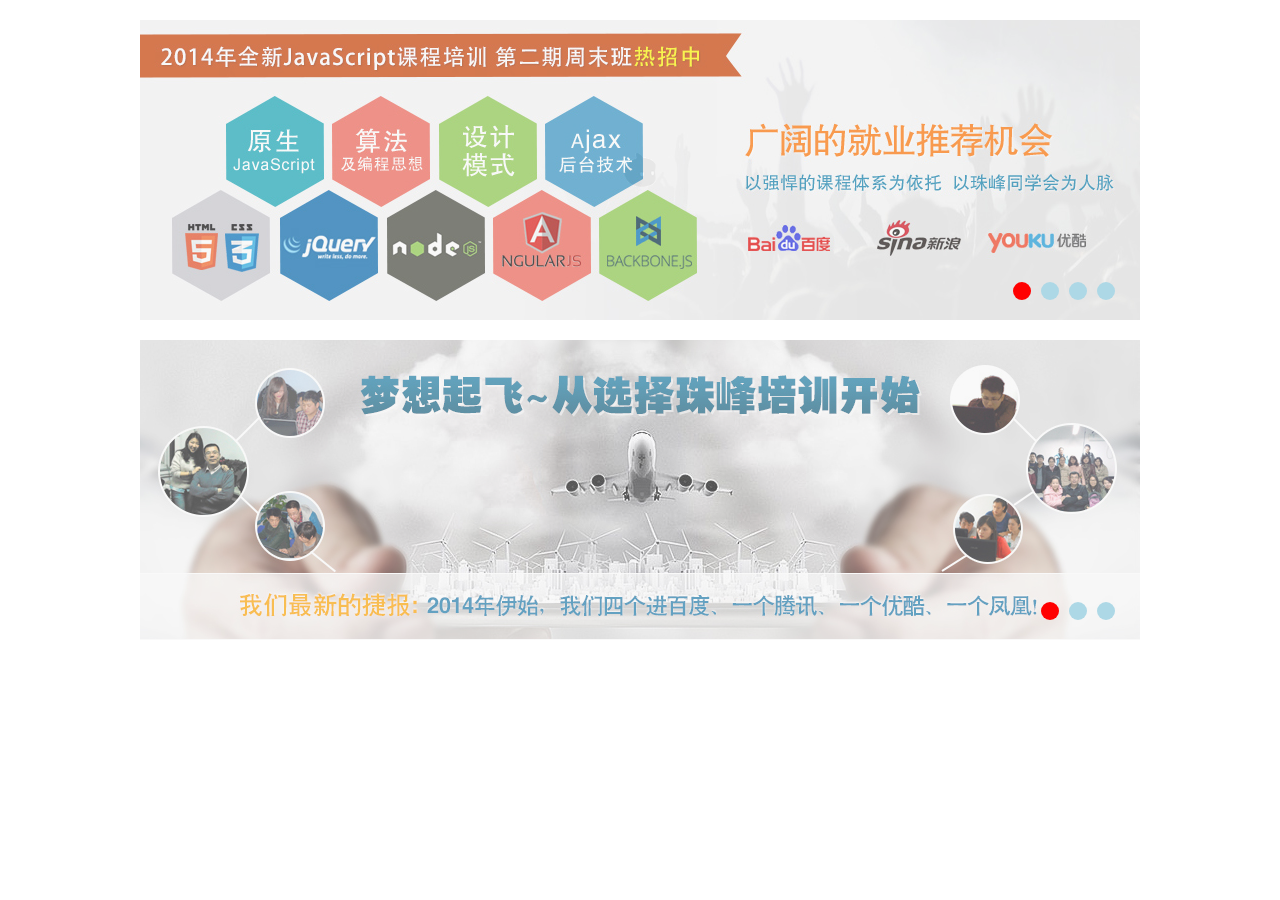
<file: 课件/第四周/20160531_综合复习和深入/index.html>
<!DOCTYPE html>
<html>
<head>
    <meta charset="UTF-8">
    <title>珠峰培训轮播图</title>
    <link type="text/css" rel="stylesheet" href="css/banner.css"/>
</head>
<body>
<div class="banner" id="banner1">
    <div class="inner">

    </div>
    <ul class="tip">

    </ul>
    <a href="javascript:;" class="btnLeft"></a>
    <a href="javascript:;" class="btnRight"></a>
</div>

<div class="banner" id="banner2">
    <div class="inner">

    </div>
    <ul class="tip">

    </ul>
    <a href="javascript:;" class="btnLeft"></a>
    <a href="javascript:;" class="btnRight"></a>
</div>

<script charset="utf-8" type="text/javascript" src="js/jquery-1.11.3.min.js"></script>
<script charset="utf-8" type="text/javascript" src="js/banner.js"></script>
<script type="text/javascript">
    $("#banner1").zhufengBanner();

    $("#banner2").zhufengBanner({
        url: "json/data2.txt",
        autoInterval: 1000
    });
</script>
</body>
</html>
</file>
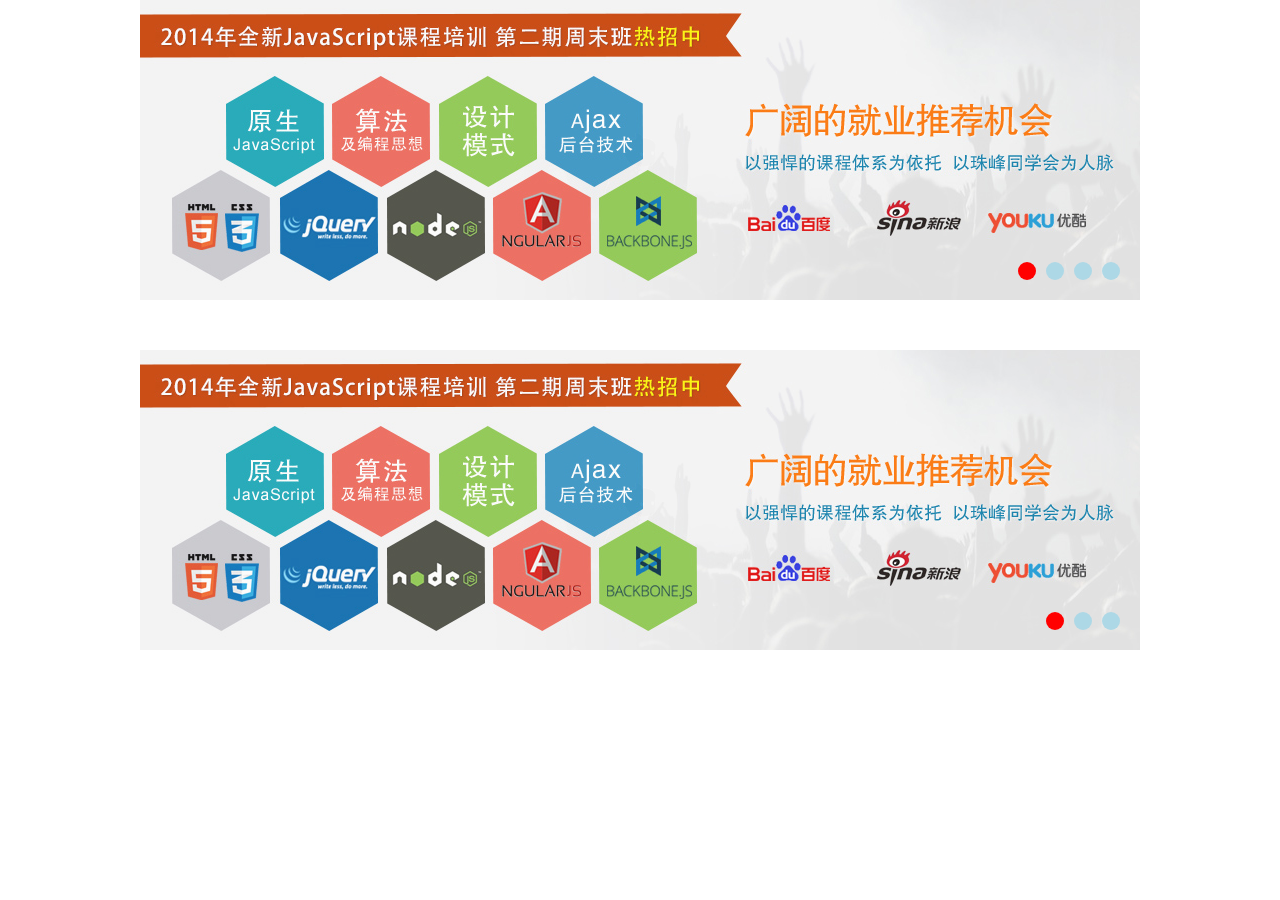
<file: 课件/视频配套课件/第四周/第三节/index.html>
<!DOCTYPE html>
<html>
<head>
    <meta charset="UTF-8">
    <title>珠峰培训第二版轮播图</title>
    <link type="text/css" rel="stylesheet" href="css/banner.css"/>
</head>
<body>
<div class="banner" id="banner">
    <div class="bannerInner"></div>
    <ul class="bannerTip"></ul>
    <a href="javascript:;" class="bannerLeft"></a>
    <a href="javascript:;" class="bannerRight"></a>
</div>

<div class="banner" id="banner2" style="margin-top: 50px;">
    <div class="bannerInner"></div>
    <ul class="bannerTip"></ul>
    <a href="javascript:;" class="bannerLeft"></a>
    <a href="javascript:;" class="bannerRight"></a>
</div>

<script charset="utf-8" type="text/javascript" src="js/utils.min.js"></script>
<script charset="utf-8" type="text/javascript" src="js/tween.min.js"></script>
<script charset="utf-8" type="text/javascript" src="js/AutoBanner.js"></script>
<script type="text/javascript">
    var banner1 = new AutoBanner("banner", "json/banner.txt", 1000);
    var banner2 = new AutoBanner("banner2", "json/banner2.txt", 3000);
</script>
</body>
</html>
</file>
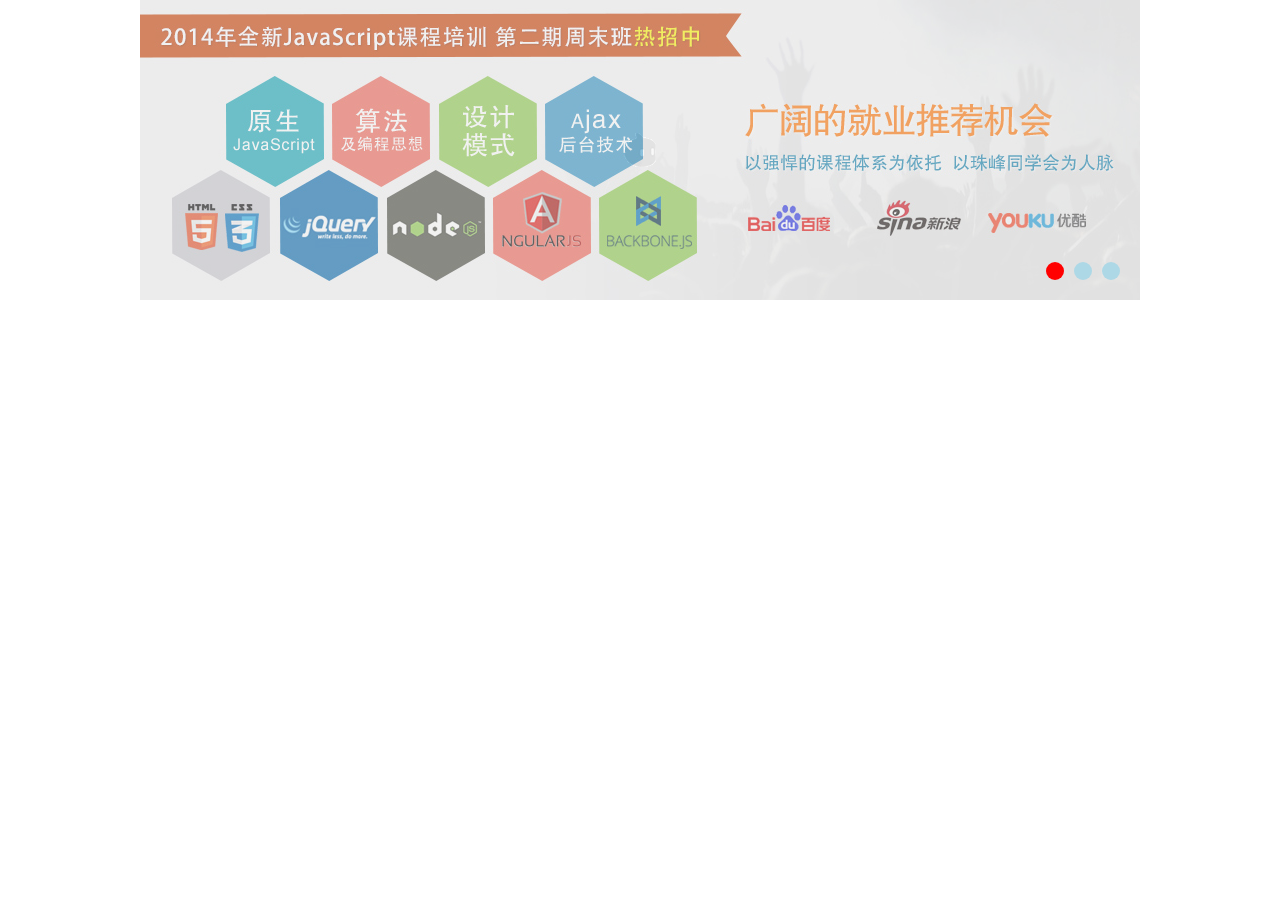
<file: 课件/视频配套课件/第四周/第二节/index.html>
<!DOCTYPE html>
<html>
<head>
    <meta charset="UTF-8">
    <title>珠峰培训轮播图</title>
    <style type="text/css">
        * {
            margin: 0;
            padding: 0;
            font-family: "\5FAE\8F6F\96C5\9ED1", Helvetica, sans-serif;
            font-size: 14px;
            -webkit-user-select: none;
        }

        ul, li {
            list-style: none;
        }

        img {
            display: block;
            border: none;
        }

        a {
            display: block;
            color: #000;
            text-decoration: none;
        }

        a:hover, a:active, a:visited, a:target {
            display: block;
            color: #000;
            text-decoration: none;
        }

        .banner {
            position: relative;
            margin: 0 auto;
            width: 1000px;
            height: 300px;
            overflow: hidden;
        }

        .banner .inner {
            position: absolute;
            top: 0;
            left: 0;
            width: 1000px; /*在JS数据绑定结束后根据请求回来数据的多少在动态调整我们的宽度*/
            height: 300px;
        }

        .banner .inner div {
            float: left;
            width: 1000px;
            height: 300px;
            background: url("img/default.gif") no-repeat center center #e1e1e1;
        }

        .banner .inner img {
            display: none;
            width: 100%;
            height: 100%;

            opacity: 0;
            filter: alpha(opacity=0);
        }

        .banner .bannerTip {
            position: absolute;
            right: 20px;
            bottom: 20px;
            height: 18px;
        }

        .banner .bannerTip li {
            float: left;
            margin-left: 10px;
            width: 18px;
            height: 18px;
            border-radius: 50%;
            background: lightblue;
            cursor: pointer;
        }

        .banner .bannerTip li.bg {
            background: red;
        }

        .banner a {
            display: none;
            position: absolute;
            top: 50%;
            margin-top: -22.5px;
            width: 30px;
            height: 45px;
            background-image: url("img/pre.png");

            opacity: 0.5;
            filter: alpha(opacity=50);
        }

        .banner a:hover {
            opacity: 1;
            filter: alpha(opacity=100);
        }

        .banner a.bannerLeft {
            left: 20px;
            background-position: 0 0;
        }

        .banner a.bannerRight {
            right: 20px;
            background-position: -45px 0;
        }
    </style>
</head>
<body>
<div class="banner" id="banner">
    <div class="inner"></div>
    <ul class="bannerTip"></ul>
    <a class="bannerLeft" href="javascript:;"></a>
    <a class="bannerRight" href="javascript:;"></a>
</div>

<script charset="utf-8" type="text/javascript" src="js/utils.js"></script>
<script charset="utf-8" type="text/javascript" src="js/tween.js"></script>
<script charset="utf-8" type="text/javascript" src="js/banner.js"></script>
</body>
</html>
</file>
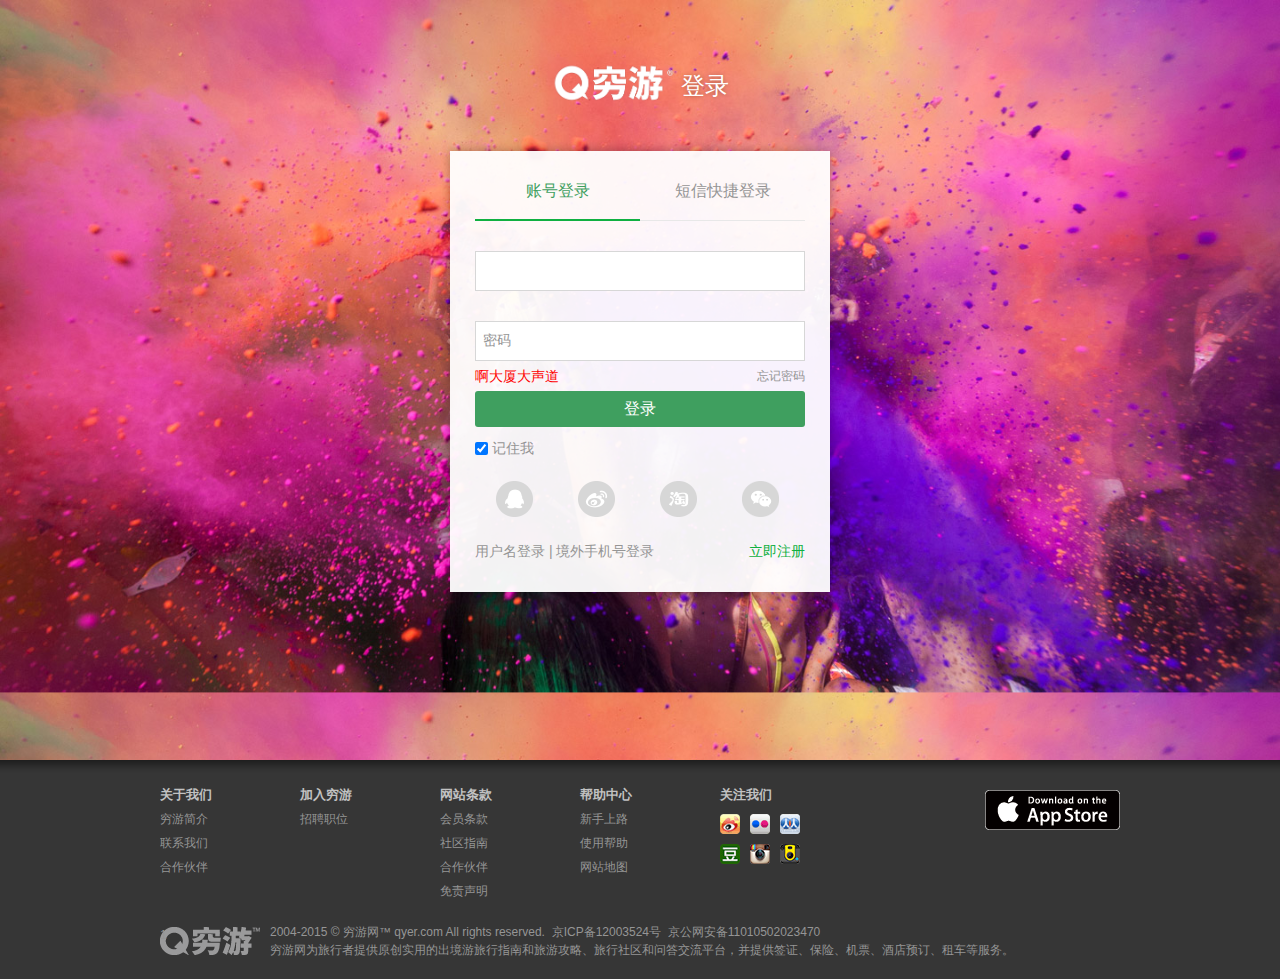
<file: web/login.html>
<!DOCTYPE html>
<html>
<head lang="en">
    <meta charset="UTF-8">
    <title></title>
    <link rel="stylesheet" href="css/css.css"/>
</head>
<body>
<div id="main" class="main">
    <div class="center">
        <div class="centerlogo">
           <img src="img/login_logo2.png" alt=""/>
            <span class="title">登录</span>
        </div>
        <div class="logintext">
            <div class="write">
                <div class="logintab">
                    <a href="" class="current">账号登录</a>
                    <a href="">短信快捷登录</a>
                </div>
                <div class="loginform" id=" loginform">
                    <form action="post">
                        <input id="tel" type="text" value=""/>
                        <span class="remind" id="remindps"></span>
                        <input type="text" value="密码" class="password"/>
                        <span class="remindps">啊大厦大声道<a href="" class="forget">忘记密码</a></span>

                        <input type="button" class="loginbtn" value="登录"/>
                        <span class="f1"><input type="checkbox" value="Car" checked="checked" class="checked"/>
                        <label class="remember">记住我</label></span>
                    </form>
                </div>
                <div class="loginform1">
                    <form action="post">
                        <div class="phone">
                            <srtong class="titles">86</srtong>
                            <input type="text" value="手机号" class="tel"/>
                        </div>
                        <div class="ver">
                            <input type="text" value="图片识别码" class="img"/>
                            <span>
                            <a href=""><img src="img/ajax.png" alt=""/></a>
                            </span>
                        </div>
                        <div  class="mobile">
                            <input type="text" value="输入短信中的验证码" class="code"/>
                            <a href="">发送验证码</a>
                        </div>
                        <input type="button" class="loginbtn" value="登录"/>
                        <span class="f1"><input type="checkbox" value="Car" checked="checked" class="checked"/>
                        <label class="remember">记住我</label></span>
                    </form>
                </div>
                <div class="otherlogin">
                    <div class="other">
                        <a href="" class="qq"></a>
                        <a href="" class="sina"></a>
                        <a href="" class="taobao"></a>
                        <a href="" class="winxin"></a>
                    </div>
                </div>

                <div class="loginlink">
                    <a href="">用户名登录</a>
                    <a href=""> | 境外手机号登录</a>
                    <a href="" class="rege">立即注册</a>
                </div>
            </div>
        </div>
    </div>

</div>
<div  id="login_footer" class="login_footer">
    <div class="footerbox">
        <ul class="footerabout">
            <li>
                <dl>
                    <dt>关于我们</dt>
                    <dd><a href="">穷游简介</a></dd>
                    <dd><a href="">联系我们</a></dd>
                    <dd><a href=""> 合作伙伴</a></dd>
                </dl>
            </li>
            <li>
                <dl>
                    <dt>加入穷游</dt>
                    <dd><a href="">招聘职位</a></dd>
                </dl>
            </li>
            <li>
                <dl>
                    <dt>网站条款</dt>
                    <dd><a href="">会员条款</a></dd>
                    <dd><a href="">社区指南</a></dd>
                    <dd><a href="">合作伙伴</a></dd>
                    <dd><a href="">免责声明</a></dd>
                </dl>

            </li>
            <li>
                <dl>
                    <dt>帮助中心</dt>
                    <dd><a href="">新手上路</a></dd>
                    <dd><a href="">使用帮助</a></dd>
                    <dd><a href="">网站地图</a></dd>
                </dl>
            </li>
            <li>
                <dl class="share">
                    <dt>关注我们</dt>
                    <dd><a href="" class="weibo"></a></dd>
                    <dd><a href="" class="flickr"></a></dd>
                    <dd><a href="" class="renren"></a></dd>
                    <dd><a href="" class="douban"></a></dd>
                    <dd><a href="" class="instagram"></a></dd>
                    <dd><a href="" class="weico"></a></dd>
                </dl>
            </li>
        </ul>
        <div  class="login_right" >
            <a href="" class="appstore"></a>
        </div>
        <div class="footer_content">
            <a href="" class="footer_logo">1</a>
            <p>2004-2015 © 穷游网™ qyer.com All rights reserved.&nbsp;&nbsp;<a href="@" target="_blank" rel="nofollow">京ICP备12003524号</a>&nbsp;&nbsp;京公网安备11010502023470</p>
            <p><a href="http://www.qyer.com/">穷游网</a>为<a href="http://www.qyer.com/">旅行</a>者提供原创实用的<a href="http://www.qyer.com/">出境游</a><a href="http://place.qyer.com/">旅行指南</a>和<a href="http://place.qyer.com/">旅游攻略</a>、<a href="http://bbs.qyer.com/">旅行社区</a>和<a href="http://ask.qyer.com/">问答</a>交流平台，并提供<a href="http://qyer.ailvxing.com/">签证</a>、<a href="http://bx.qyer.com/">保险</a>、<a href="http://flight.qyer.com/">机票</a>、<a href="http://hotel.qyer.com/">酒店预订</a>、<a href="http://car.qyer.com/">租车</a>等服务。</p>
        </div>
    </div>

</div>
<script type="text/javascript" src="js/login.js"></script>
</body>
</html>
</file>
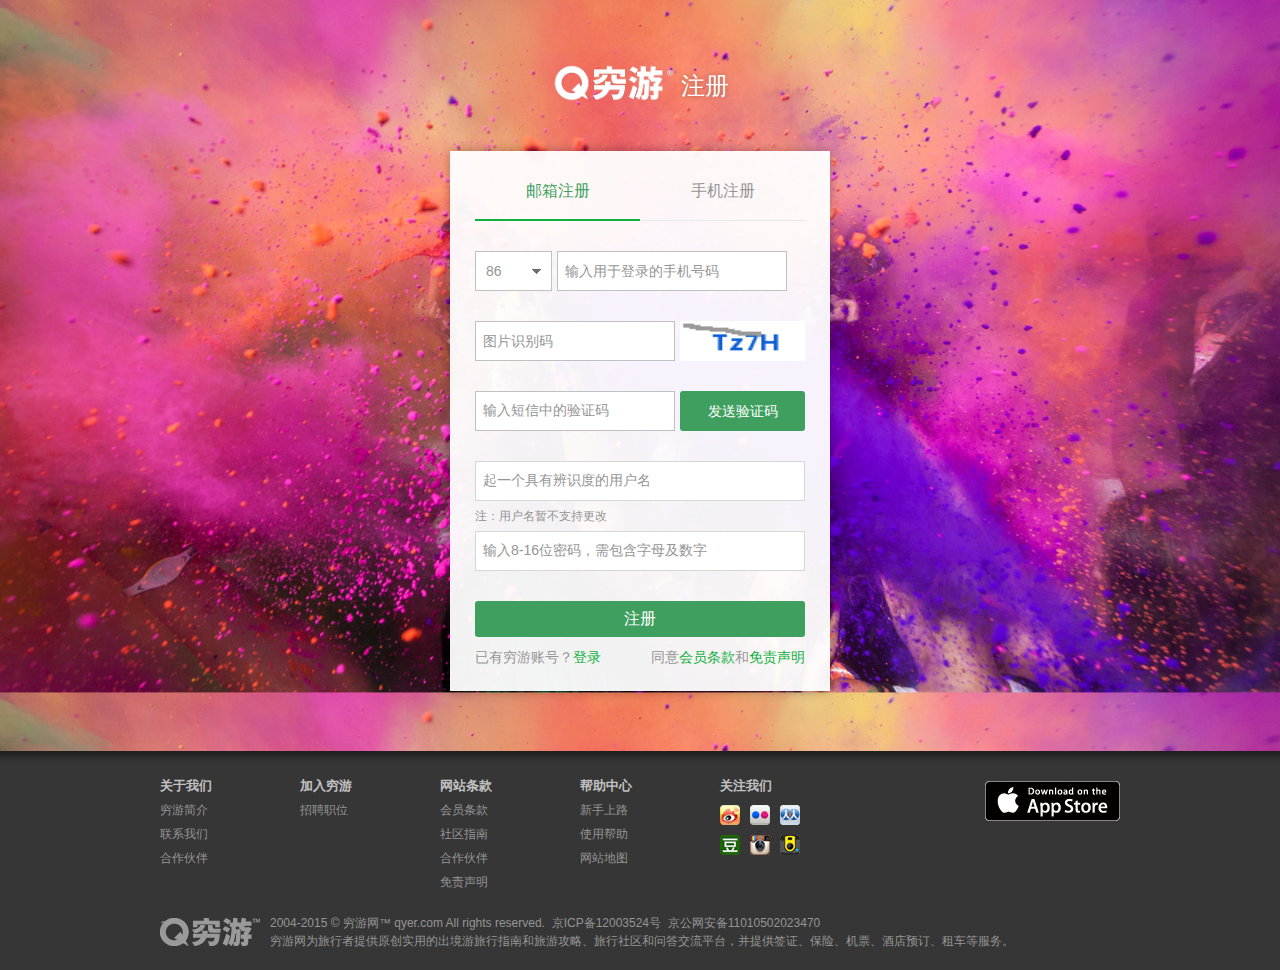
<file: web/register.html>
<!DOCTYPE html>
<html>
<head lang="en">
    <meta charset="UTF-8">
    <title></title>
    <link rel="stylesheet" href="css/css.css"/>
</head>
<body>
<div id="main" class="main">
    <div class="center">
        <div class="centerlogo">
           <img src="img/login_logo2.png" alt=""/>
            <span class="title">注册</span>
        </div>
        <div class="registertext">
            <div class="write">
                <div class="logintab">
                    <a href="" class="current">邮箱注册</a>
                    <a href="">手机注册</a>
                </div>
                <div class="registerform">
                    <form action="post">
                        <input type="text"value="输入用于登录的邮箱地址"/>
                        <div class="ver">
                            <input type="text" value="图片识别码" class="img"/>
                            <span>
                            <a href=""><img src="img/ajax.png" alt=""/></a>
                            </span>
                        </div>
                        <div  class="mobile">
                            <input type="text" value="输入邮件中的验证码" class="code"/>
                            <a href="">发送验证码</a>
                        </div>
                        <div class="username">
                            <input type="text" value="起一个具有辨识度的用户名"/>
                            <span class="message">注：用户名暂不支持更改</span>
                        </div>
                        <div class="password">
                            <input type="text" value="输入8-16位密码，需包含字母及数字"/>
                        </div>
                        <input type="button" class="loginbtn" value="注册"/>
                        <span class="fl">已有穷游账号？<a href="">登录</a></span>
                        <span class="fr">同意<a href="">会员条款</a>和<a href="">免责声明</a></span>
                    </form>
                </div>
                <div class="registerform2">
                    <form action="post">
                        <div class="phone">
                            <srtong class="titles">86</srtong>
                            <input type="text" value="输入用于登录的手机号码" class="tel"/>
                        </div>
                        <div class="ver">
                            <input type="text" value="图片识别码" class="img"/>
                            <span>
                            <a href=""><img src="img/ajax.png" alt=""/></a>
                            </span>
                        </div>
                        <div  class="mobile">
                            <input type="text" value="输入短信中的验证码" class="code"/>
                            <a href="">发送验证码</a>
                        </div>
                        <div class="username">
                            <input type="text" value="起一个具有辨识度的用户名"/>
                            <span class="message">注：用户名暂不支持更改</span>
                        </div>
                        <div class="password">
                            <input type="text" value="输入8-16位密码，需包含字母及数字"/>
                        </div>
                        <input type="button" class="loginbtn" value="注册"/>
                        <span class="fl">已有穷游账号？<a href="">登录</a></span>
                        <span class="fr">同意<a href="">会员条款</a>和<a href="">免责声明</a></span>
                    </form>
                </div>
                <!--<div class="loginform1">
                    <form action="post">
                        <div class="phone">
                            <srtong class="titles">86</srtong>
                            <input type="text" value="手机号" class="tel"/>
                        </div>
                        <div class="ver">
                            <input type="text" value="图片识别码" class="img"/>
                            <span>
                            <a href=""><img src="img/ajax.png" alt=""/></a>
                            </span>
                        </div>
                        <div  class="mobile">
                            <input type="text" value="输入短信中的验证码" class="code"/>
                            <a href="">发送验证码</a>
                        </div>
                        <input type="button" class="loginbtn" value="登录"/>
                        <span class="f1"><input type="checkbox" value="Car" checked="checked" class="checked"/>
                        <label class="remember">记住我</label></span>
                    </form>
                </div>-->
        </div>
    </div>

</div>
<div  id="login_footer" class="login_footer">
    <div class="footerbox">
        <ul class="footerabout">
            <li>
                <dl>
                    <dt>关于我们</dt>
                    <dd><a href="">穷游简介</a></dd>
                    <dd><a href="">联系我们</a></dd>
                    <dd><a href=""> 合作伙伴</a></dd>
                </dl>
            </li>
            <li>
                <dl>
                    <dt>加入穷游</dt>
                    <dd><a href="">招聘职位</a></dd>
                </dl>
            </li>
            <li>
                <dl>
                    <dt>网站条款</dt>
                    <dd><a href="">会员条款</a></dd>
                    <dd><a href="">社区指南</a></dd>
                    <dd><a href="">合作伙伴</a></dd>
                    <dd><a href="">免责声明</a></dd>
                </dl>

            </li>
            <li>
                <dl>
                    <dt>帮助中心</dt>
                    <dd><a href="">新手上路</a></dd>
                    <dd><a href="">使用帮助</a></dd>
                    <dd><a href="">网站地图</a></dd>
                </dl>
            </li>
            <li>
                <dl class="share">
                    <dt>关注我们</dt>
                    <dd><a href="" class="weibo"></a></dd>
                    <dd><a href="" class="flickr"></a></dd>
                    <dd><a href="" class="renren"></a></dd>
                    <dd><a href="" class="douban"></a></dd>
                    <dd><a href="" class="instagram"></a></dd>
                    <dd><a href="" class="weico"></a></dd>
                </dl>
            </li>
        </ul>
        <div  class="login_right" >
            <a href="" class="appstore"></a>
        </div>
        <div class="footer_content">
            <a href="" class="footer_logo">1</a>
            <p>2004-2015 © 穷游网™ qyer.com All rights reserved.&nbsp;&nbsp;<a href="@" target="_blank" rel="nofollow">京ICP备12003524号</a>&nbsp;&nbsp;京公网安备11010502023470</p>
            <p><a href="http://www.qyer.com/">穷游网</a>为<a href="http://www.qyer.com/">旅行</a>者提供原创实用的<a href="http://www.qyer.com/">出境游</a><a href="http://place.qyer.com/">旅行指南</a>和<a href="http://place.qyer.com/">旅游攻略</a>、<a href="http://bbs.qyer.com/">旅行社区</a>和<a href="http://ask.qyer.com/">问答</a>交流平台，并提供<a href="http://qyer.ailvxing.com/">签证</a>、<a href="http://bx.qyer.com/">保险</a>、<a href="http://flight.qyer.com/">机票</a>、<a href="http://hotel.qyer.com/">酒店预订</a>、<a href="http://car.qyer.com/">租车</a>等服务。</p>
        </div>
    </div>

</div>

</body>
</html>
</file>
<file: stylesheets/stylesheet.css>
* {
  box-sizing: border-box; }

body {
  padding: 0;
  margin: 0;
  font-family: "Open Sans", "Helvetica Neue", Helvetica, Arial, sans-serif;
  font-size: 16px;
  line-height: 1.5;
  color: #606c71; }

a {
  color: #1e6bb8;
  text-decoration: none; }
  a:hover {
    text-decoration: underline; }

.btn {
  display: inline-block;
  margin-bottom: 1rem;
  color: rgba(255, 255, 255, 0.7);
  background-color: rgba(255, 255, 255, 0.08);
  border-color: rgba(255, 255, 255, 0.2);
  border-style: solid;
  border-width: 1px;
  border-radius: 0.3rem;
  transition: color 0.2s, background-color 0.2s, border-color 0.2s; }
  .btn + .btn {
    margin-left: 1rem; }

.btn:hover {
  color: rgba(255, 255, 255, 0.8);
  text-decoration: none;
  background-color: rgba(255, 255, 255, 0.2);
  border-color: rgba(255, 255, 255, 0.3); }

@media screen and (min-width: 64em) {
  .btn {
    padding: 0.75rem 1rem; } }

@media screen and (min-width: 42em) and (max-width: 64em) {
  .btn {
    padding: 0.6rem 0.9rem;
    font-size: 0.9rem; } }

@media screen and (max-width: 42em) {
  .btn {
    display: block;
    width: 100%;
    padding: 0.75rem;
    font-size: 0.9rem; }
    .btn + .btn {
      margin-top: 1rem;
      margin-left: 0; } }

.page-header {
  color: #fff;
  text-align: center;
  background-color: #159957;
  background-image: linear-gradient(120deg, #155799, #159957); }

@media screen and (min-width: 64em) {
  .page-header {
    padding: 5rem 6rem; } }

@media screen and (min-width: 42em) and (max-width: 64em) {
  .page-header {
    padding: 3rem 4rem; } }

@media screen and (max-width: 42em) {
  .page-header {
    padding: 2rem 1rem; } }

.project-name {
  margin-top: 0;
  margin-bottom: 0.1rem; }

@media screen and (min-width: 64em) {
  .project-name {
    font-size: 3.25rem; } }

@media screen and (min-width: 42em) and (max-width: 64em) {
  .project-name {
    font-size: 2.25rem; } }

@media screen and (max-width: 42em) {
  .project-name {
    font-size: 1.75rem; } }

.project-tagline {
  margin-bottom: 2rem;
  font-weight: normal;
  opacity: 0.7; }

@media screen and (min-width: 64em) {
  .project-tagline {
    font-size: 1.25rem; } }

@media screen and (min-width: 42em) and (max-width: 64em) {
  .project-tagline {
    font-size: 1.15rem; } }

@media screen and (max-width: 42em) {
  .project-tagline {
    font-size: 1rem; } }

.main-content :first-child {
  margin-top: 0; }
.main-content img {
  max-width: 100%; }
.main-content h1, .main-content h2, .main-content h3, .main-content h4, .main-content h5, .main-content h6 {
  margin-top: 2rem;
  margin-bottom: 1rem;
  font-weight: normal;
  color: #159957; }
.main-content p {
  margin-bottom: 1em; }
.main-content code {
  padding: 2px 4px;
  font-family: Consolas, "Liberation Mono", Menlo, Courier, monospace;
  font-size: 0.9rem;
  color: #383e41;
  background-color: #f3f6fa;
  border-radius: 0.3rem; }
.main-content pre {
  padding: 0.8rem;
  margin-top: 0;
  margin-bottom: 1rem;
  font: 1rem Consolas, "Liberation Mono", Menlo, Courier, monospace;
  color: #567482;
  word-wrap: normal;
  background-color: #f3f6fa;
  border: solid 1px #dce6f0;
  border-radius: 0.3rem; }
  .main-content pre > code {
    padding: 0;
    margin: 0;
    font-size: 0.9rem;
    color: #567482;
    word-break: normal;
    white-space: pre;
    background: transparent;
    border: 0; }
.main-content .highlight {
  margin-bottom: 1rem; }
  .main-content .highlight pre {
    margin-bottom: 0;
    word-break: normal; }
.main-content .highlight pre, .main-content pre {
  padding: 0.8rem;
  overflow: auto;
  font-size: 0.9rem;
  line-height: 1.45;
  border-radius: 0.3rem; }
.main-content pre code, .main-content pre tt {
  display: inline;
  max-width: initial;
  padding: 0;
  margin: 0;
  overflow: initial;
  line-height: inherit;
  word-wrap: normal;
  background-color: transparent;
  border: 0; }
  .main-content pre code:before, .main-content pre code:after, .main-content pre tt:before, .main-content pre tt:after {
    content: normal; }
.main-content ul, .main-content ol {
  margin-top: 0; }
.main-content blockquote {
  padding: 0 1rem;
  margin-left: 0;
  color: #819198;
  border-left: 0.3rem solid #dce6f0; }
  .main-content blockquote > :first-child {
    margin-top: 0; }
  .main-content blockquote > :last-child {
    margin-bottom: 0; }
.main-content table {
  display: block;
  width: 100%;
  overflow: auto;
  word-break: normal;
  word-break: keep-all; }
  .main-content table th {
    font-weight: bold; }
  .main-content table th, .main-content table td {
    padding: 0.5rem 1rem;
    border: 1px solid #e9ebec; }
.main-content dl {
  padding: 0; }
  .main-content dl dt {
    padding: 0;
    margin-top: 1rem;
    font-size: 1rem;
    font-weight: bold; }
  .main-content dl dd {
    padding: 0;
    margin-bottom: 1rem; }
.main-content hr {
  height: 2px;
  padding: 0;
  margin: 1rem 0;
  background-color: #eff0f1;
  border: 0; }

@media screen and (min-width: 64em) {
  .main-content {
    max-width: 64rem;
    padding: 2rem 6rem;
    margin: 0 auto;
    font-size: 1.1rem; } }

@media screen and (min-width: 42em) and (max-width: 64em) {
  .main-content {
    padding: 2rem 4rem;
    font-size: 1.1rem; } }

@media screen and (max-width: 42em) {
  .main-content {
    padding: 2rem 1rem;
    font-size: 1rem; } }

.site-footer {
  padding-top: 2rem;
  margin-top: 2rem;
  border-top: solid 1px #eff0f1; }

.site-footer-owner {
  display: block;
  font-weight: bold; }

.site-footer-credits {
  color: #819198; }

@media screen and (min-width: 64em) {
  .site-footer {
    font-size: 1rem; } }

@media screen and (min-width: 42em) and (max-width: 64em) {
  .site-footer {
    font-size: 1rem; } }

@media screen and (max-width: 42em) {
  .site-footer {
    font-size: 0.9rem; } }
</file>
<file: stylesheets/github-light.css>
/*
The MIT License (MIT)

Copyright (c) 2016 GitHub, Inc.

Permission is hereby granted, free of charge, to any person obtaining a copy
of this software and associated documentation files (the "Software"), to deal
in the Software without restriction, including without limitation the rights
to use, copy, modify, merge, publish, distribute, sublicense, and/or sell
copies of the Software, and to permit persons to whom the Software is
furnished to do so, subject to the following conditions:

The above copyright notice and this permission notice shall be included in all
copies or substantial portions of the Software.

THE SOFTWARE IS PROVIDED "AS IS", WITHOUT WARRANTY OF ANY KIND, EXPRESS OR
IMPLIED, INCLUDING BUT NOT LIMITED TO THE WARRANTIES OF MERCHANTABILITY,
FITNESS FOR A PARTICULAR PURPOSE AND NONINFRINGEMENT. IN NO EVENT SHALL THE
AUTHORS OR COPYRIGHT HOLDERS BE LIABLE FOR ANY CLAIM, DAMAGES OR OTHER
LIABILITY, WHETHER IN AN ACTION OF CONTRACT, TORT OR OTHERWISE, ARISING FROM,
OUT OF OR IN CONNECTION WITH THE SOFTWARE OR THE USE OR OTHER DEALINGS IN THE
SOFTWARE.

*/

.pl-c /* comment */ {
  color: #969896;
}

.pl-c1 /* constant, variable.other.constant, support, meta.property-name, support.constant, support.variable, meta.module-reference, markup.raw, meta.diff.header */,
.pl-s .pl-v /* string variable */ {
  color: #0086b3;
}

.pl-e /* entity */,
.pl-en /* entity.name */ {
  color: #795da3;
}

.pl-smi /* variable.parameter.function, storage.modifier.package, storage.modifier.import, storage.type.java, variable.other */,
.pl-s .pl-s1 /* string source */ {
  color: #333;
}

.pl-ent /* entity.name.tag */ {
  color: #63a35c;
}

.pl-k /* keyword, storage, storage.type */ {
  color: #a71d5d;
}

.pl-s /* string */,
.pl-pds /* punctuation.definition.string, string.regexp.character-class */,
.pl-s .pl-pse .pl-s1 /* string punctuation.section.embedded source */,
.pl-sr /* string.regexp */,
.pl-sr .pl-cce /* string.regexp constant.character.escape */,
.pl-sr .pl-sre /* string.regexp source.ruby.embedded */,
.pl-sr .pl-sra /* string.regexp string.regexp.arbitrary-repitition */ {
  color: #183691;
}

.pl-v /* variable */ {
  color: #ed6a43;
}

.pl-id /* invalid.deprecated */ {
  color: #b52a1d;
}

.pl-ii /* invalid.illegal */ {
  color: #f8f8f8;
  background-color: #b52a1d;
}

.pl-sr .pl-cce /* string.regexp constant.character.escape */ {
  font-weight: bold;
  color: #63a35c;
}

.pl-ml /* markup.list */ {
  color: #693a17;
}

.pl-mh /* markup.heading */,
.pl-mh .pl-en /* markup.heading entity.name */,
.pl-ms /* meta.separator */ {
  font-weight: bold;
  color: #1d3e81;
}

.pl-mq /* markup.quote */ {
  color: #008080;
}

.pl-mi /* markup.italic */ {
  font-style: italic;
  color: #333;
}

.pl-mb /* markup.bold */ {
  font-weight: bold;
  color: #333;
}

.pl-md /* markup.deleted, meta.diff.header.from-file */ {
  color: #bd2c00;
  background-color: #ffecec;
}

.pl-mi1 /* markup.inserted, meta.diff.header.to-file */ {
  color: #55a532;
  background-color: #eaffea;
}

.pl-mdr /* meta.diff.range */ {
  font-weight: bold;
  color: #795da3;
}

.pl-mo /* meta.output */ {
  color: #1d3e81;
}
</file>
<file: web/css/css.css>
@charset "utf-8";
* {
    margin: 0;
    padding: 0;
    font-family: "Hiragino Sans GB", "Microsoft YaHei", SimHei, SimSun, sans-serif;
}

ul, li {
    list-style: none;
}

.cl {
    clear: both;
}

.header {
    width: 100%;
    height: 60px;
    display: block;
    position: absolute;
    z-index: 100;
    background: url("../img/gradual-vertical.png") 0 -100px repeat-x;
}

.header a {
    color: #FFF;
}

.header .header-inner {
    margin: 0 auto;
    max-width: 1920px;
}

.header .logo {
    margin-top: 14px;
    margin-left: 30px;
    width: 76px;
    height: 36px;
    float: left;
    border: none;
}

.navLeft {
    width: 777px;
    display: block;
    position: absolute;
    height: 62px;
    left: 110px;
    top: 0;
    z-index: 0;
    float: left;
}

.navLeft ul {
    margin-left: 8px;
    width: 777px;
}

.navLeft .navli {
    position: relative;
    list-style: none;
    padding: 0 16px;
    height: 60px;
    line-height: 60px;
    float: left;
    font-weight: 700;
    font-size: 16px;
    text-align: center;
    color: #fff;
    cursor: pointer;
}

.navli a {
    color: #fff;
    text-decoration: none;
    text-align: center;
}
.navli a:hover{
    outline-width: 0;
    text-decoration: none;
}
.navli:hover{
    -webkit-transition: all .2s ease-in-out;
    transition: all .2s ease-in-out;
    border-top: 3px solid #fff;
    z-index: 22;
}
.navli:before {
    content: "";
    display: block;
    position: absolute;
    left: 0;
    width: 100%;
    height: 0;
    background: #FFF;
    -webkit-transition: all .2s ease-in-out;
    transition: all .2s ease-in-out;
}
.iconfont, .vm {
    vertical-align: middle
}

@font-face {
    font-family: home_font;
    src: url(http://home.qyerstatic.com/common/fonts/home_font.eot?v=1461812276153);
    src: url(http://home.qyerstatic.com/common/fonts/home_font.eot?#iefix) format('embedded-opentype'),
    url(http://home.qyerstatic.com/common/fonts/home_font.woff?v=1461812276153) format('woff'),
    url(http://home.qyerstatic.com/common/fonts/home_font.ttf?v=1461812276153) format('truetype'),
    url(http://home.qyerstatic.com/common/fonts/home_font.svg#home_font?v=1461812276153) format('svg')
}

.iconfont {
    font-family: home_font !important;
    font-size: 16px;
    font-style: normal;
    font-weight: 200;
    -webkit-font-smoothing: antialiased;
    -webkit-text-stroke-width: .2px;
    -moz-osx-font-smoothing: grayscale
}

.icon-jiantouxia:before {
    content: '\EA15';
}

.icon-phone {
    font-size: 22px;
    vertical-align: -4px;
}

.icon-phone:before {
    content: '\EA19';
}

.icon-sousuo:before {
    content: '\EA33';
}

.icon-qq:before {
    content: '\EA27';
}

.icon-weibo:before {
    content: '\EA40';
}

.icon-weixin:before {
    content: '\EA44';
}

.icon-recommend {
    position: absolute;
    padding-top: 12px;
    top: 8px;
    right: -5px;
    width: 44px;
    height: 7px;
    background: url(../img/icon-recommend.gif) top left no-repeat
}

.icon-recommend i {
    display: block;
    width: 44px;
    height: 7px;
    background: url(../img/icon-recommend-arrow.png) top right no-repeat
}

#navRight {
    float: right;
    margin-right: 30px;
}

.nav-search {
    position: relative;
    margin-top: 16px;
    padding: 4px 6px;
    width: 20px;
    height: 20px;
    border-radius: 3px;
    background: 0 0;
    overflow: hidden;
    -webkit-transition: all .2s ease-in-out;
    transition: all .2s ease-in-out;
    white-space: nowrap;
    float: left;
    z-index: 10;
}

.nav-search.active {
    overflow: visible;
}

.nav-search.active, .nav-search:hover {
    width: 188px;
    background: #FFF;
}

.nav-search .txt {
    right: 26px;
    width: 168px;
    font-size: 14px;
    border: 0;
    outline: none;
}

.nav-search .btn {
    top: 2px;
    right: 5px;
    border: 0;
    width: 20px;
    line-height: 20px;
    cursor: pointer;
    color: #FFF;
    -webkit-transition: all .2s ease-in-out;
    transition: all .2s ease-in-out;
}

.nav-search .btn, .nav-search .txt, .nav-search b {
    position: absolute;
    top: 4px;
    background-color: transparent;
    height: 20px
}

.nav-search .btn span {
    display: none;
}

.nav-search.active, .nav-search:hover {
    width: 188px;
    background: #FFF
}

.nav-search.active .btn, .nav-search:hover .btn {
    color: #323232
}

.nav-search.active .btn:hover, .nav-search:hover .btn:hover {
    color: #10b041
}

.nav-search.active {
    overflow: visible
}

.status {
    float: left !important;
    padding-left: 16px;
    margin-left: 11px;
    height: 60px;
    background: url(../img/line.png) left 24px no-repeat;
    font-size: 13px;
}

.status .login {
    height: 60px;
    line-height: 60px;
    -webkit-transition: all .2s ease-in-out;
    transition: all .2s ease-in-out
}

.status .login a {
    color: #FFF;
    padding-left: 15px;
    text-decoration: none;
    font: 14px/1.5 "Helvetica Neue", Helvetica, Arial, "Hiragino Sans GB", 宋体, sans-serif
}

.otherlogin-link {
    text-decoration: none;
}

.banner {
    width: 100%;
    height: 635px;
    margin: 0 auto;
    top: 0;
    left: 0;
    overflow: hidden;
    position: relative;
    z-index: 1;
}

.banner .imgWrap {
    width: 100%;
    height: 100%;
    background: url("../img/default.gif") center center no-repeat #e1e1e1;
    z-index: 1;
}

.banner .imgWrap div {
    position: absolute;
    left: 0;
    top: 0;
    z-index: 1;
}

.banner .imgWrap div img {
    width: 100%;
    height: 100%;
}
/*.banner ul{
    position: absolute;
    bottom: 20px;
    right:20px;
    z-index: 200;
}
.banner ul li{
    width: 18px;
    height: 18px;
    background: #ccc;
    float: left;
    margin-left:10px;
    border-radius: 50%;
    cursor: pointer;
}
.banner ul li.bg{
    background: lightblue;
}*/
.banner .btnLeft, .banner .btnRight {
    width: 30px;
    height: 45px;
    background-image: url("../img/pre.png");
    background-repeat: no-repeat;
    position: absolute;
    top: 315px;
    opacity: 0.8;
    filter: 'alpha(opacity=80)';
    display: block;
    z-index: 10;
}

.banner a:hover {
    opacity: 1;
    filter: 'alpha(opacity=100)'
}

.banner a.btnLeft {
    background-position: 0 0;
    left: 30px;
}

.banner a.btnRight {
    background-position: -50px 0;
    right: 30px;
}
.banner .textbtn{
    position: absolute;
    right: 20px;
    bottom: 20px;
    width: 380px;
    height: 120px;
    z-index: 202;
}
.banner .textbtn span{
    float: right;
    width: 65px;
    height: 50px;
}
.banner .textbtn span i{
    font-size: 48px;
    font-weight: 400;
    font-style: normal;
    color: #fff;
}
.banner .textbtn span em{
    color: #fff;
    font-weight: 400;
    font-style: normal;
    font-size: 24px;
}
.banner .textbtn .con{
    float: right;
    width: 400px;
    height: 45px;
    color: #fff;
    margin-top: 20px;
    text-align: right;
}
.banner .textbtn .con a{
    text-decoration: none;
    color: #fff;
}
.banner .textbtn .con a p:nth-child(1){
    font: 12px/1.5 "Helvetica Neue",Helvetica,Arial,"Hiragino Sans GB",\5b8b\4f53,sans-serif;
    font-size: 16px;
    font-weight: 700;
}
.banner .textbtn .con a p:nth-child(2){
    font: 12px/1.5 "Helvetica Neue",Helvetica,Arial,"Hiragino Sans GB",\5b8b\4f53,sans-serif;
    font-size: 14px;
    text-shadow: 0 0 2px rgba(0,0,0,.4);
}


/*搜索*/
.text-panel {
    position: absolute;
    right: 30px;
    bottom: 20px;
    color: #FFF;
    text-align: right;
    width: 292px;
    height: 117px;
}

.text-panel .text {
    position: relative;
    display: block;
    left: 0;
    bottom: 0;
    width: 282px;
    height: 46px;
}

.text-panel .text a.click {
    height: 17px;
    line-height: 17px;
    width: 200px;
    color: #fff;
    text-decoration: none;
}

.text-panel .text a .top {
    font-size: 16px;
    font-weight: 700;
    margin-bottom: 10px;
}

.num {
    font-size: 24px;
    font-family: HelveticaNeue-Thin, Helvetica, Avenir-light, "Avenir Next", Arial;
    text-shadow: 0 0 2px rgba(0, 0, 0, .4);
}

.num i {
    font-size: 48px;
    font-weight: 400;
    font-style: normal;
}

.num em {
    font-size: 24px;
    font-weight: 400;
    font-style: normal;
}

.search {
    position: absolute;
    top: 440px;
    left: 50%;
    margin-left: -310px;
    width: 620px;
    height: 165px;
    z-index: 10;
}

.search .tab:after {
    display: block;
    font-size: 0;
    height: 0
}

.tab {
    position: absolute;
    top: 0;
    left: 50%;
    margin-left: -310px;
    width: 620px;
    height: 39px;
}

.tab a {
    float: left;
    width: 33.3%;
    font-size: 26px;
    color: #FFF;
    font-weight: 700;
    text-align: center;
    text-decoration: none;
}

.tab span {
    display: inline-block;
    height: 14px;
    width: 14px;
    padding-right: 8px;
    background: url("../img/place_dot.png") center center no-repeat;
}

.search .tab a:hover {
    text-shadow: 0 0 5px rgba(255, 255, 255, .5)
}

.tab-place:hover {
    display: block;
}

.search .panel {
    position: relative;
    top: 60px;
    padding: 10px;
    border-radius: 4px;
    background: url(../img/opacity_5.png) repeat-x;
    background: rgba(0, 0, 0, .5);
}

.search .panel .arrow {
    position: absolute;
    top: -10px;
    left: 93px;
    display: block;
    width: 18px;
    height: 10px;
    background: url(../img/sprite.png) -145px -40px no-repeat
}

.panel-inner {
    height: 40px;
}

.place_search_form {
    width: 596px;
}

.placesearch_txt {
    border-radius: 3px 0 0 3px;
    padding: 0 10px;
    width: 485px;
    height: 38px;
    line-height: 38px;
    border: 1px solid transparent;
    border-right: 0;
    color: #323232;
    font-size: 18px;
}

.selbtn {
    float: right !important;
    border-radius: 0 3px 3px 0;
    border: 0;
    width: 90px;
    height: 40px;
    line-height: 40px;
    text-align: center;
    text-decoration: none;
    font-size: 18px;
    color: #FFF;
    font-weight: 700;
    background: url(../img/sprite.png) 0 -84px no-repeat #29cc7c;
    cursor: pointer;
}

.history {
    display: none;
    border-radius: 3px;
    width: 486px;
    height: 150px;
    background: #fff;
    position: absolute;
    padding: 10px;
    top: 55px;
    left: 10px;
    z-index: 200;
    box-shadow: 0 0 3px rgba(0, 0, 0, .1);
}

.history-title {
    height: 36px;
    width: 476px;
    line-height: 36px;
    padding: 0 10px 0 10px;
    background: #F5F5F5;
}

.history-cont {
    width: 100%;
    height: 94px;
}

.history-cont a {
    display: inline-block;
    margin-top: 6px;
    padding: 0 10px;
    line-height: 24px;
    font-size: 14px;
    border-radius: 3px;
    color: #636363;
    white-space: nowrap;
    cursor: pointer;
}

.history-cont a:hover {
    display: inline-block;
    background: #E3FAE1;
}

.history-select {
    display: none;
    border-radius: 3px;
    width: 495px;
    height: 150px;
    background: #fff;
    position: absolute;
    padding: 10px;
    top: 60px;
    left: 0;
    z-index: 200;
    box-shadow: 0 0 3px rgba(0, 0, 0, .1);
}

.history-select .history-title {
    height: 36px;
    width: 476px;
    line-height: 36px;
    padding: 0 10px 0 10px;
    background: #F5F5F5;
}

.history-select .history-cont {
    width: 100%;
    height: 94px;
}

.history-select .history-cont a {
    display: inline-block;
    margin-top: 6px;
    padding: 0 10px;
    line-height: 24px;
    font-size: 14px;
    border-radius: 3px;
    color: #636363;
    white-space: nowrap;
    cursor: pointer;
}

.history-select .history-cont a:hover {
    display: inline-block;
    background: #E3FAE1;
}

.search .panel-center {
    display: none;
    height: 52px;
    position: relative;
    top: 60px;
    padding: 10px;
    border-radius: 4px;
    background: url(../img/opacity_5.png) repeat-x;
    background: rgba(0, 0, 0, .5);
}

.search .panel-center .arrow {
    position: absolute;
    top: -10px;
    left: 310px;
    display: block;
    width: 18px;
    height: 10px;
    background: url(../img/sprite.png) -145px -40px no-repeat
}

.panel-content {
    height: 52px;
}

.panel-content img {
    float: left;
    margin: 12px 20px;
}

.panel-content a {
    display: inline-block;
    border-radius: 3px;
    text-decoration: none;
    margin: 6px 10px;
    height: 40px;
    line-height: 40px;
    color: #fff;
    text-align: center;
    font-weight: 700;
    font-size: 18px;

}

.link-create {
    width: 180px;
    background: #2dd382;
    background: -webkit-linear-gradient(315deg, #2ed685 0, #10a251 100%);
    background: linear-gradient(135deg, #2ed685 0, #10a251 100%);
}

.link-custom {
    width: 140px;
    background: #35a2e1;
    background: -webkit-linear-gradient(315deg, #44abe7 0, #0886ce 100%);
    background: linear-gradient(135deg, #44abe7 0, #0886ce 100%);
}

.icon-jiahao:before {
    content: '\EA0A'
}

.search .panel-right {
    display: none;
    height: 40px;
    position: relative;
    top: 60px;
    padding: 10px;
    border-radius: 4px;
    background: url(../img/opacity_5.png) repeat-x;
    background: rgba(0, 0, 0, .5);
}

.search .panel-right .arrow {
    position: absolute;
    top: -10px;
    left: 515px;
    display: block;
    width: 18px;
    height: 10px;
    background: url(../img/sprite.png) -145px -40px no-repeat
}

/*广告部分*/
.bannerpic {
    width: 100%;
    height: 112px;
    background: #eeeeee;
    padding: 20px 0;
}

.bannerpic .wrap {
    width: 1160px;
    height: 110px;
    margin: 0 auto;
}

.wrap img {
    border: none;
    width: 100%;
    height: 100%;
}

.bannerpic .pic1 {
    float: left;
    display: block;
    width: 740px;
    height: 110px;
}

.bannerpic .pic2 {
    float: left;
    display: block;
    width: 400px;
    height: 110px;
    padding-left: 20px;
}

/*主体内容部分*/
#content {
    min-width: 1160px;
}

.section {
    padding: 20px 0;
    position: relative;
}

.wrapper {
    width: 1160px;
    margin: 0 auto;
}

.wrapper .title {
    height: 74px;
    line-height: 74px;
    font-size: 36px;
    font-family: "Hiragino Sans GB", "Microsoft YaHei", SimHei, SimSun, sans-serif;
    color: #636363;
    text-align: center;
    font-weight: 500;
}

.wrapper .change {
    text-decoration: none;
    vertical-align: middle;
    color: #424242;
    font-size: 14px;
}

.wrapper .change:hover {
    color: #5DBD76;
}

.icon-shuaxin:before {
    content: '\EA30';
}

.wrapper .change i {
    padding-right: 5px;
}

.inter-inner {
    margin: 20px auto;
    width: 1160px;
    height: 100%;
}

.inter-inner ul {
    height: 100%;
    overflow: hidden;
}

.inter-inner ul li {
    float: left;
    position: relative;
    margin-top: 10px;
    margin-left: 10px;
    width: 275px;
    height: 300px;
    overflow: hidden;
    -webkit-user-select: none;
}
/*.inter-inner ul li.bg{
    background: #fff;
    z-index: 10;
    opacity: 1;
    filter: alpha(opacity:100);
}
.inter-inner ul li:hover {
    -webkit-transition: all 2s ease-in;
    transition: all 2s ease-in;
    opacity: 0.8;
    filter: alpha(opacity:80);
    background: #4ED29A;
    z-index: 10;
}*/


.li-login {
    float: left;
    position: relative;
    margin-top: 10px;
    margin-left: 10px;
    overflow: hidden;
    top: 0;
    left: 0;
    width: 270px;
    height: 298px;
    border-top: 2px solid #1eba69;
}

.loginsel {
    position: relative;
    border: 1px solid #ececec;
    padding: 0 19px;
    width: 235px;
    height: 298px;
    background: #f8f8f8;
    font-size: 14px;
    text-align: center;
}

.li-login .loginsel h3 {
    margin-top: 16px;
    font-size: 20px;
    font-weight: 500;
}

.li-login .loginsel p {
    color: #959595;
    margin-top: 15px;
    font-size: 14px;
}

.li-login .loginsel .login-title {
    width: 235px;
    height: 66px;
}

.li-login .loginsel .login-link {
    margin-top: 30px;
    color: #959595;
    height: 81px;

}

.li-login .loginsel .login-link span {
    float: left;
    font-size: 14px;
}

.li-login .loginsel .login-link span a {
    color: #10b041;
    font-size: 14px;
    text-decoration: none;
}

.li-login .loginsel .login-link .btn {
    display: block;
    margin-bottom: 20px;
    height: 40px;
    line-height: 40px;
    border: 0;
    background: #10b041;
    color: #FFF;
    font-size: 16px;
    font-weight: 700;
    text-align: center;
    border-radius: 3px;
    text-decoration: none;
}

.auth-login {
    margin-top: 20px;
    height: 40px;
    line-height: 40px;
}

.li-login .loginsel .auth-login a {
    float: left;
    text-decoration: none;
    color: #10b041;
    vertical-align: middle;
    margin-right: 6px;
    line-height: 40px;
    font-size: 14px;
}

.icon-qq1:before {
    content: '\EA28';
}

.icon-weibo1:before {
    content: '\EA41';
}

.icon-weixin1:before {
    content: '\EA45';
}

.loginsel .auth-login a.login-auth {
    font-size: 36px;
}

.icon-wrong:before {
    content:'\EA48'
}

.close {
    position: absolute;
    z-index: 100;
    top: 3px;
    right: 3px;
    color: #FFF;
    font-size: 12px;
    text-decoration: none;
    display: none;
}

.imgcont {
    width: 275px;
    height: 185px;
    z-index: 20;
}
.icon-youji:before {
    content: '\EA4D';
}
.icon-zhekou:before {
    content: '\EA4F';
}
.icon-sight:before {
    content: '\EA32';
}
.icon-weijinnang:before {
    content: '\EA43';
}
.icon-shopping:before {
    content: '\EA2F';
}
.icon-chengshi:before {
    content: '\EA09';
}
.imgcont .bg {
    display: none;
    position: absolute;
    top: 0;
    left: 0;
    width: 100%;
    height: 100%;
    color: #FFF;
    text-align: center;
}

.imgcont .bg p {
    width: 100%;
    height: 100%;
    background: url(../img/opacity_green.png);
    background: rgba(47, 214, 133, .75);
}

.imgcont .bg span {
    display: block;
    position: absolute;
    top: 135px;
    width: 100%;
    text-align: center;
    font-weight: 700;
}

.imgcont .tag {
    position: absolute;
    top: 30%;
    left: 50%;
    margin-top: -30px;
    margin-left: -30px;
    padding: 6px 10px;
    width: 40px;
    height: 48px;
    border-radius: 50%;
    background: url(../img/opacity_6.png);
    background: rgba(0, 0, 0, .6);
    font-size: 14px;
    color: #FFF;
    text-align: center;
    overflow: hidden;
    z-index: 20;
}

.imgcont .tag .bt {
    position: absolute;
    left: 10px;
    top: 28px;
    width: 40px;
    height: 23px;
    font-size: 14px;
    border-top: 1px solid #FFF;
    border-top: 1px solid rgba(255, 255, 255, .4);
}

.imgcont a {
    cursor: pointer;
}

.imgcont img {
    width: 100%;
    height: 100%;
    border: none;
}
.imgmask{
    display: none;
    z-index: 10;
    background: #4ED29A;
    position: absolute;
    top: 0;
    left: 0;
    width: 1px;
    height: 1px;
    -webkit-animation-timing-function: ease-in-out;
    animation-timing-function: ease-in-out;
}
.infocont {
    border: 1px solid #ececec;
    border-top: 0;
    padding: 0 18px;
    height: 114px;
    line-height: 24px;
    overflow: hidden;
}

.infocont a {
    text-decoration: none;
    color: #424242;
    font-weight: 700;
}

.infocont a:hover {
    color: #1AB349;
}

.subtitle {
    margin-top: 14px;
    height: 48px;
    font-size: 16px;
    font-family: "Hiragino Sans GB", "Microsoft YaHei", SimHei, SimSun, sans-serif;
    overflow: hidden;
}

.description {
    margin-top: 16px;
    height: 24px;
    overflow: hidden;
    text-overflow: ellipsis;
    white-space: nowrap;
    color: #636363;
}

.descleft {
    float: left;
    font-size: 14px;

}

.descright {
    float: right;
    font-size: 12px;
    color: #959595;
}

/*绿色内容*/
.section-green {
    padding: 20px 0;
    height: 595px;
    background: #1bcdae;
    background: -webkit-linear-gradient(top, #6dd27c 0, #1bcdae 100%);
    background: linear-gradient(to bottom, #6dd27c 0, #1bcdae 100%);
}

.section-green .title {
    background: url(../img/zworld-title.png) center center no-repeat
}

.listgreen {
    position: relative;
    padding-bottom: 30px;
    height: 490px;
}

.listgreen ul {
    width: 1185px;
    height: 370px;
}

.listgreen li {
    float: left;
    margin-top: 25px;
    margin-left: 15px;
    width: 370px;
    height: 160px;
    overflow: hidden;
    background: #FFF;
    list-style: none;
}

.listgreen li a:hover {
    color: #10B041;
}

.listgreen .countdown {
    display: block;
    height: 345px;
    width: 370px;
}

.listgreen .countdown .member {
    padding: 20px 15px 0;
    height: 40px;
    line-height: 40px;
}

.listgreen .countdown .member h3 {
    float: left;
    font-size: 23px;
    font-weight: 700;
}

.listgreen .countdown .member .number {
    float: left;
    height: 40px;
    line-height: 38px;
    font-size: 26px;
    color: #959595;
    -webkit-user-select: none;
}

.listgreen .countdown .member .number .hour, .minute, .second {
    float: left;
    width: 70px;
    height: 40px;
    margin-left: 12px;
}

.hour-num {
    position: relative;
    float: left;
    margin-left: 5px;
    font-size: 36px;
    width: 30px;
    height: 40px;
    text-align: center;
    background: url(../img/sprite.png) 0 -126px no-repeat;
}

.hour-num .num-top {
    position: absolute;
    top: 0;
    left: 0;
    width: 100%;
    height: 20px;
    overflow: hidden;
    background: url(../img/sprite.png) -30px -126px no-repeat;
    font-size: 36px;
    font-weight: 400;
    text-align: center;
}

.hour-num .num-bottom {
    position: absolute;
    left: 0;
    width: 100%;
    height: 20px;
    overflow: hidden;
    background: url(http://home.qyerstatic.com/common/images/home/sprite.png) -30px -126px no-repeat;
    top: 20px;
    background-position: -30px -146px;
}

.hour-num .num-bottom i {
    display: block;
    font-weight: 400;
    font-style: normal;
    font-size: 36px;
    text-align: center;
    margin-top: -20px;
}

.colon {
    width: 20px;
    margin-left: 5px;
    margin-right: 5px;
    color: #959595;
    position: absolute;
    top: 0;
    left: 24px;
    font-size: 26px;
}

.buy {
    padding: 17px 15px;
    width: 340px;
    height: 196px;
    position: relative;
    top: 0;
    left: 0;
}

.buy img {
    position: relative;
    width: 340px;
    height: 146px;
    overflow: hidden;
    border: none;
}

.buy .cont {
    position: absolute;
    left: 15px;
    top: 115px;
    width: 340px;
    height: 50px;
    background: #000;
    background: rgba(0, 0, 0, .75);
}

.buy .cont p {
    display: table-cell;
    height: 40px;
    line-height: 20px;
    padding: 5px 10px;
    overflow: hidden;
    color: #FFF;
    vertical-align: middle;
    font-size: 16px;
    font-family: "Hiragino Sans GB", "Microsoft YaHei", SimHei, SimSun, sans-serif;
}

.buy .price {
    padding-top: 20px;
    height: 30px;
}

.price-num span {
    display: inline-block;
}

.price-num {
    height: 30px;
    line-height: 30px;
    font-size: 18px;
    color: #959595;
}

.price-num em {
    color: #ff7466;
    font-size: 36px;
    font-style: normal;
}

.price .panic {
    float: right;
    width: 85px;
    height: 30px;
    text-align: center;
    border: 0;
    line-height: 30px;
    border-radius: 4px;
    background: #c3c3c3;
    box-shadow: 0 -3px 0 #959595 inset;
    color: #fff;
}

.buy-text {
    border: 1px solid #ececec;
    padding: 12px 14px 11px;
    height: 30px;
    line-height: 30px;
    font-size: 14px;
    background: #f8f8f8;
    color: #636363;
}

.buy-text span {
    width: 100%;
    height: 30px;
    display: block;
    overflow: hidden;
    white-space: nowrap;
}

.buy-text span a {
    text-decoration: none;
    color: #323232;
    font-size: 14px;
}

.buy-text span a:hover {
    color: #10B041
}

.listgreen .discount {
    padding: 20px;
}

.listgreen .discount img {
    width: 120px;
    height: 120px;
    border: none;
}

.discount .inner {
    position: relative;
    top: 0;
    left: 0;
    width: 190px;
    height: 120px;
    float: right;
}

.discount .inner .caption {
    max-height: 48px;
    overflow: hidden;
    font-weight: 700;
    font-size: 16px;
    font-family: "Hiragino Sans GB", "Microsoft YaHei", SimHei, SimSun, sans-serif;
    padding-top: 12px;
    height: 48px;
    color: #323232;
}

.discount .inner .st {
    margin-top: 6px;
    height: 24px;
    font-size: 14px;
}

.discount .inner .st .time {
    color: #959595;
    font-size: 14px;
    float: right;
    line-height: 24px;
    height: 24px;
}

.discount .inner .st .tag {
    display: inline-block;
    vertical-align: top;
    border: 1px solid #10b041;
    padding: 0 6px;
    height: 22px;
    line-height: 22px;
    color: #10b041;
    font-size: 14px;
    float: left;
}

.discount .inner .price {
    height: 24px;
    line-height: 24px;
    position: absolute;
    right: 0;
    bottom: 0;
    color: #959595;
}

.inner .price em {
    font-size: 28px;

    color: #ff7466;
    font-style: normal;
}

.slider-control {
    position: absolute;
    left: 0;
    bottom: 110px;
    font-size: 0;
    letter-spacing: 0;
    text-align: center;
    width: 100%;
}

.slider-control a {
    border: 1px solid #FFF;
    width: 28px;
    height: 5px;
    background: 0 0;
    display: inline-block;
    margin: 0 5px;
}

.slider-control a:hover {
    background: #FFF;
}

.listgreen .more {
    width: 100%;
    height: 50px;
    margin-top: 70px;
    text-align: center;
    display: inline-block;
    border-radius: 3px;
}

.listgreen .more a {
    display: inline-block;
    border-radius: 3px;
    -ms-box-sizing: border-box;
    box-sizing: border-box;
    border: 1px solid #ececec;
    width: 220px;
    height: 50px;
    line-height: 50px;
    vertical-align: top;
    background: #FFF;
    text-align: center;
    font-size: 20px;
    color: #636363;
    text-decoration: none;
}

.section-hot {
    padding: 20px 0;
}

.hot-content {
    width: 100%;
    height: 100%;
}

.hot-content ul {
    height: 620px;
}

.hot-content ul li {
    float: left;
    width: 275px;
    height: 290px;
    margin-top: 15px;
    margin-left: 15px;
    background: #FFF;
}

.hot-content ul li .picbox {
    position: relative;
    -webkit-transition: all .2s ease-in-out;
    transition: all .2s ease-in-out;
    line-height: 24px;
}

.photo {
    position: relative;
    width: 275px;
    height: 185px;
    overflow: hidden;
}

.photo img {
    width: 275px;
    height: 185px;
    border: none;
}

.replies {
    padding-left: 26px;
    font-size: 14px;
    background: url(../img/sprite.png) -90px -123px no-repeat;
    position: absolute;
    right: 10px;
    bottom: 4px;
    color: #FFF;
    text-shadow: 0 0 2px rgba(0, 0, 0, .4);
}

.picdes {
    border: 1px solid #ececec;
    border-top: 0;
    padding: 0 15px;
    height: 104px;
}

.circular {
    position: relative;
}

.avatar {
    float: left;
    margin-top: -25px;
    width: 48px;
    height: 48px;
    padding: 4px;
    background: #FFF;
    border-radius: 50%;
}

.avatar img {
    display: inline;
    vertical-align: top;
    width: 100%;
    height: 100%;
    border-radius: 50%;
    border: none;
}

.circular .txt {
    float: left;
    margin-top: 4px;
    margin-left: 6px;
    width: 150px;
    text-overflow: ellipsis;
    overflow: hidden;
    white-space: nowrap;
}

.circular .txt a {
    font-size: 14px;
    white-space: nowrap;
    color: #636363;
    text-decoration: none;
}

/*.circular .txt .auth_avatar .icon {
    vertical-align: -3px;
    width: 20px;
    height: 16px;
    display: inline-block;
    overflow: hidden;
    cursor: pointer;
    background: url(../img/auth_avatar_q.png) no-repeat;
}*/
.circular .txt .auth_avatar .icon {
    width: 20px;
    height: 16px;
    display: inline-block;
    overflow: hidden;
    cursor: pointer;
    background: url(../img/auth_avatar_q.png) no-repeat;
}

.circular .txt .auth_avatar .icon.qyer {
    background-position: 0 0;
}

.circular .txt .auth_avatar .icon.member {
    background-position: -100px 0;
}

.caption {
    width: 243px;
    padding-top: 12px;
    height: 48px;
    font-weight: 700;
    overflow: hidden;
    font-size: 16px;
}

.picdes a {
    text-decoration: none;
    color: #636363;
}

.picdes a:hover {
    color: #10b041;
}

.tip, .hot {
    position: absolute;
    z-index: 5;
    top: 10px;
    left: -5px;
    padding-bottom: 5px;
    width: 50px;
    height: 26px;
    line-height: 26px;
    text-align: center;
    color: #FFF;
    background: url(../img/sprite.png) -100px -84px no-repeat;
    font-size: 16px;
    font-style: normal;
}

.hot {
    background: url(../img/sprite.png) -155px -84px no-repeat;
}

.slider-control-green {
    position: relative;
    left: 0;
    top: 30px;
    font-size: 0;
    letter-spacing: 0;
    text-align: center;
    width: 100%;
}

.slider-control-green a {
    border: 1px solid #D7D7D7;
    width: 28px;
    height: 5px;
    background: #D7D7D7;
    display: inline-block;
    margin: 0 5px;
}

.slider-control-green a:hover {
    background: #1AB05F;
}

.more-green {
    width: 100%;
    height: 50px;
    margin-top: 60px;
    text-align: center;
    display: inline-block;
    border-radius: 3px;
}

.more-green a {
    display: inline-block;
    border-radius: 3px;
    -ms-box-sizing: border-box;
    box-sizing: border-box;
    border: 1px solid #ececec;
    width: 220px;
    height: 50px;
    line-height: 50px;
    vertical-align: top;
    background: #FFF;
    text-align: center;
    font-size: 20px;
    color: #636363;
    text-decoration: none;
}

.find {
    background: #f5f5f5;
    margin-top: 50px;
    height: 446px;
}

.findleft {
    float: left;
    width: 765px;
    height: 414px;
    padding-bottom: 30px;
}

.findleft .title {
    font-size: 28px;
    text-align: left;
    height: 74px;
    line-height: 74px;
    font-family: "Hiragino Sans GB", "Microsoft YaHei", SimHei, SimSun, sans-serif;
    color: #636363;
}

.findleft .title .change1 {
    text-decoration: none;
    display: inline;
    font-size: 14px;
    color: #636363;
    padding-left: 10px;
}

.findleft .title .change1:hover {
    color: #10b041;
}

.cardcont {
    position: relative;
    height: 340px;
}

.cardcont ul {
    width: 790px;
    margin-left: -25px;
}

.cardcont ul li {
    float: left;
    list-style: none;
    margin-bottom: 20px;
    margin-left: 25px;
}

.cardcont ul li .item {
    border: 1px solid #ececec;
    padding: 15px;
    width: 338px;
    height: 68px;
    background: #FFF;
    -webkit-transition: all .2s ease-in-out;
    transition: all .2s ease-in-out;
}

.cardcont ul li .item:hover {
    border: 1px solid #ececec;
    transition: all .2s ease-in-out;
    box-shadow: 0 0 2px 1px #cccccc;
}

.item .item-avatar {
    position: relative;
    float: left !important;
    padding: 4px;
    width: 60px;
    height: 60px;
    border-radius: 50%;
    background: #ececec;
}

.item-avatar img {
    width: 60px;
    height: 60px;
    vertical-align: top;
    border-radius: 50%;
    border: none;
}

.item-avatar .auth_avatar .icon {
    position: absolute;
    bottom: 0;
    right: 0;
    width: 24px;
    height: 24px;
    display: inline-block;
    overflow: hidden;
    vertical-align: bottom;
    cursor: pointer;
    background: url(../img/auth_avatar_q.png) no-repeat
}

.item-avatar .auth_avatar .icon.qyer {
    background-position: 0 0;
}

.item-avatar .auth_avatar .icon.member {
    background-position: -100px -50px;
}

.item-inner {
    position: relative;
    margin-left: 80px;
    padding-left: 10px;
    height: 68px;
    background: url(../img/line_card.png) left center no-repeat;
}

.ui_attent_btn {
    display: inline-block;
    height: 24px;
    text-indent: -9999px;
    cursor: pointer;
    width: 60px;
    background: url(http://home.qyerstatic.com/common/images/common/attent_icon.png) -90px 0 no-repeat;
}

.follow {
    position: absolute;
    right: 0;
    top: 0;
}

.item-inner a {
    text-decoration: none;
    color: #323232;
}

.item-inner a:hover {
    color: #10b041;
}

.item-inner p {
    line-height: 22px;
    font-size: 14px;
    overflow: hidden;
    text-overflow: ellipsis;
    white-space: nowrap;
}

.fans {
    color: #959595;
}

.auth {
    color: #636363;
}

.findright {
    float: right;
    width: 370px;
}

.findright .title {
    font-size: 28px;
    text-align: left;
    height: 74px;
    line-height: 74px;
    font-family: "Hiragino Sans GB", "Microsoft YaHei", SimHei, SimSun, sans-serif;
    color: #636363;
}

.link-comment {
    float: right;
    margin-top: 26px;
    width: 80px;
    height: 26px;
    line-height: 26px;
    border-radius: 3px;
    text-align: center;
    color: #FFF;
    background: #10b041;
    font-size: 14px;
    text-decoration: none;
}

.carcontl {
    height: 340px;
    overflow: hidden;
}

.carcontl ul {
    width: 100%;
    height: 100%;
}

.carcontl ul li {
    margin-bottom: 20px;
    width: 100%;
    height: 160px;
    background: #fff;
}

.carcontl ul li .item1 {
    border: 1px solid #ececec;
    padding: 15px;
    width: 338px;
    height: 128px;
    background: #fff;
}

.item1 .item-avatar1 {
    position: relative;
    float: left !important;
    padding: 4px;
    width: 60px;
    height: 60px;
    border-radius: 50%;
    background: #ececec;
}

.item-avatar1 img {
    width: 60px;
    height: 60px;
    vertical-align: top;
    border-radius: 50%;
    border: none;
}

.carcontl .item-inner .info span {
    color: #959595;
    font-size: 14px;
}

.carcontl .item-inner .info .poi {
    color: #636363;
}

.start {
    height: 24px;
    padding-top: 5px;
}

.icon-start {
    color: #5cad77
}

.icon-start:before {
    content: '\EA34';
}

.comment {
    position: relative;
    margin-top: 10px;
    max-height: 60px;
    line-height: 20px;
    font-size: 14px;
    color: #636363;
    overflow: hidden;
}

.link {
    position: absolute;
    right: 0;
    bottom: 0;
    padding: 0 5px;
    height: 20px;
    line-height: 20px;
    background: #FFF;
    box-shadow: -10px 0 10px rgba(255, 255, 255, .9);
    color: #10b041;
}

.item-avatar1 .item-inner a {
    color: #10b041;
}

.application:after {
    visibility: hidden;
    display: block;
    font-size: 0;
    content: '';
    clear: both;
    height: 0;
}

.application {
    margin-top: 40px;
}

.application .apps, .application .title {
    float: left;
}

.application .title {
    float: left;
    font-size: 28px;
    color: #636363;
    font-weight: 500;
    line-height: 100px;
}

.application .lists {
    float: left;
    width: 440px;
    height: 109px;
}

.application .lists li {
    float: left;
    margin-left: 30px;
    text-align: center;
    width: 80px;
    height: 109px;
}

.application .lists li span {
    display: inline-block;
    padding-top: 4px;
    color: #636363;
    font: 12px/1.5 "Helvetica Neue", Helvetica, Arial, "Hiragino Sans GB", \5b8b\4f53, sans-serif;
    font-size: 14px;
}

.application .wechat {
    float: right;
}

/*尾部*/
.footer {
    background: #323232;
    color: #959595;
}

.footer a:hover {
    color: silver;
}

.footer a {
    color: #959595;
    transition: all .2s ease-in-out;
}

.banner, .banner .carousel, .footer, .header, .section, body {
    min-width: 1160px;
}

.footer .footer-line {
    height: 3px;
    background: #25a851;
    background: -webkit-linear-gradient(left, #25a851 0, #3ec969 100%);
    background: linear-gradient(to right, #25a851 0, #3ec969 100%);
}

.footer .footer-inner {
    margin: 0 auto;
    width: 1160px;
    padding: 30px 0 40px;
}

.footer .footer-about li {
    float: left;
    width: 155px;
    height: 124px;
}

.footer .footer-about dl {
    padding-left: 18px;
    width: 137px;
    height: 124px;
    font-size: 14px;
    background: url(../img/line_footer.png) left 4px no-repeat;
}

.footer .footer-about dl dt {
    padding-bottom: 10px;
    color: silver;
    font: 12px/1.5 "Helvetica Neue", Helvetica, Arial, "Hiragino Sans GB", \5b8b\4f53, sans-serif;
    font-weight: 700;
    font-size: 14px;
    line-height: 24px;
}

.footer .footer-about dl dd a {
    padding-bottom: 6px;
    display: block;
    font: 12px/1.5 "Helvetica Neue", Helvetica, Arial, "Hiragino Sans GB", \5b8b\4f53, sans-serif;
    font-size: 14px;
    line-height: 24px;
}

.footer a {
    color: #959595;
    text-decoration: none;
}

.footer .footer-wrap-black {
    background: #242424;
    height: 155px;
    overflow: hidden;
}

.footer .footer-wrap {
    width: 1903px;
    height: 224px;
}

.footer .footer-inner2 {
    margin: 0 auto;
    width: 1160px;
    padding: 20px 0;
}

.footer .footer-copyright {
    line-height: 20px;
}

.footer .footer-copyright:first-child {
    float: left;
}

.footer .footer-copyright img {
    float: left;
    padding-right: 10px;
    border: none;
}

.footer .footer-copyright a {
    font-size: 12px;
}

.footer .footer-copyright p {
    height: 20px;
    float: left;
    font: 12px/1.5 "Helvetica Neue", Helvetica, Arial, "Hiragino Sans GB", \5b8b\4f53, sans-serif;
    font-size: 12px;
    text-align: left;
    line-height: 20px;

}

.footer-inner2 .links {
    margin-top: 55px;
    color: #3f3f3f;
    height: 60px;
}

.footer-inner2 .links span {
    float: left;
    margin-right: 11px;
    font-weight: 700;
    font-size: 14px;
    font-family: "Helvetica Neue", Helvetica, Arial, "Hiragino Sans GB", \5b8b\4f53, sans-serif;
    line-height: 20px;
}

.footer .links a {
    white-space: nowrap;
    color: #3f3f3f;
    transition: all .2s ease-in-out;
}

.footer-inner2 .links p {
    float: left;
    width: 1090px;
    height: 60px;
    font-size: 12px;
    font-family: "Helvetica Neue", Helvetica, Arial, "Hiragino Sans GB", \5b8b\4f53, sans-serif;
}

.links p a {
    font-size: 12px;
    text-align: center;
    width: 72px;
    height: 14px;
    font-family: "Helvetica Neue", Helvetica, Arial, "Hiragino Sans GB", \5b8b\4f53, sans-serif;
    line-height: 20px;

}

/*登录页面*/

.main {
    width: 100%;
    height: 760px;
    background: url("../img/web_login_bg.jpg") repeat;
    background-size: 100%;
}

.main .center {
    margin: 0 auto;
    padding: 60px 0;
    width: 380px;
}

.centerlogo {
    text-align: center;
}

.centerlogo img {
    border: 0;
    height: 46px;
    vertical-align: middle;
}

.centerlogo span.title {
    display: inline-block;
    font-size: 24px;
    font-family: "Hiragino Sans GB", "Microsoft YaHei", "SimHei", "SimSun", sans-serif;
    color: #FFF;
    vertical-align: bottom;
    text-shadow: 0 0 4px rgba(0, 0, 0, 0.3);
    margin-bottom: 4px;
}

.logintext {
    margin-top: 45px;
    padding: 10px 0 30px;
    box-shadow: 0 0 10px rgba(0, 0, 0, 0.3);
    background: #f1f1f2;
    background: rgba(255, 255, 255, 0.95);
}

.write {
    position: relative;
    margin: 0 auto;
    font-size: 14px;
    width: 330px;
    height: 401px;
    color: #959595;
}

.logintab {
    border-bottom: 1px solid #e8e8e8;
    height: 59px;
    line-height: 59px;
}

.logintab a.current {
    border-bottom: 2px solid #10b041;
    height: 58px;
    color: #3f9f5f;
    text-decoration: none;
}

.logintab a {
    float: left;
    width: 50%;
    height: 59px;
    font-size: 16px;
    font-family: "Hiragino Sans GB", "Microsoft YaHei", "SimHei", "SimSun", sans-serif;
    text-align: center;
    color: #959595;
    text-decoration: none;
}

.loginform {
    padding-top: 30px;
    /*display: none;*/
}


.loginform form {
    width: 330px;
    height: 210px;
}

.loginform form input {
    height: 40px;
    width: 330px;
    box-sizing: border-box;
    -moz-box-sizing: border-box;
    -webkit-box-sizing: border-box;
    overflow: hidden;
    padding: 3px 7px;
    border: 1px solid #d7d7d7;
    font: 12px/1.5 "Helvetica Neue", Helvetica, Arial, "Hiragino Sans GB", \5b8b\4f53, sans-serif;
    font-size: 14px;
    line-height: 32px;
    color: #959595;
}
.loginform form .remind{
    display: block;
    height: 30px;
    line-height: 30px;
    color: red;
}
.remindps{
    display: block;
    color: red;
    width: 330px;
    line-height: 30px;
}
.loginform form a.forget {
    float: right;
    text-decoration: none;
    color: #959595;
    font: 12px/1.5 "Helvetica Neue", Helvetica, Arial, "Hiragino Sans GB", \5b8b\4f53, sans-serif;
    font-size: 12px;
    line-height: 30px;

}

.loginform form input.loginbtn {
    background-color: #3f9f5f;
    display: inline-block;
    height: 36px;
    line-height: 36px;
    padding: 0 15px;
    border: none;
    border-radius: 3px;
    overflow: visible;
    color: #fff;
    text-align: center;
    cursor: pointer;
    font-size: 16px;
    font-family: "Hiragino Sans GB", "Microsoft YaHei", "SimHei", "SimSun", sans-serif;
    margin-bottom: 11px;
}

.loginform form span.f1 {
    display: inline;
}

.loginform form span input.checked {
    width: 13px;
    height: 13px;
    vertical-align: middle;

}

.loginform form span .remember {
    font: 12px/1.5 "Helvetica Neue", Helvetica, Arial, "Hiragino Sans GB", \5b8b\4f53, sans-serif;
    font-size: 14px;
    vertical-align: middle;
}

/*短信快捷登录*/
.loginform1 {
    display: none;
}

.loginform1 .phone {
    width: 100%;
    height: 70px;
    padding-top: 30px;
}

.loginform1 .phone .titles {
    background: url("../img/icons.png");
    background-repeat: no-repeat;
    background-position: center right;
    background-color: #fff;
    border: 1px solid #C0C0C0;
    cursor: pointer;
    display: block;
    font-size: 14px;
    line-height: 38px;
    padding: 0 10px 0 5px;
    height: 38px;
    text-overflow: ellipsis;
    overflow: hidden;
    width: 60px;
    font-weight: normal;
    float: left;
}

.loginform1 .phone .tel {
    float: left;
    width: 230px;
    height: 32px;
    overflow: hidden;
    padding: 3px 7px;
    border: 1px solid #c0c0c0;
    margin-left: 5px;
    color: #959595;
    font: 12px/1.5 "Helvetica Neue", Helvetica, Arial, "Hiragino Sans GB", \5b8b\4f53, sans-serif;
    font-size: 14px;
    line-height: 32px;
}

.loginform1 .ver {
    width: 100%;
    height: 70px;
}

.loginform1 .ver .img {
    float: left;
    width: 184px;
    height: 32px;
    overflow: hidden;
    padding: 3px 7px;
    border: 1px solid #c0c0c0;
    font: 12px/1.5 "Helvetica Neue", Helvetica, Arial, "Hiragino Sans GB", \5b8b\4f53, sans-serif;
    font-size: 14px;
    line-height: 32px;
    color: #959595;

}

.loginform1 .ver span {
    display: block;
    float: left;
    width: 125px;
    height: 40px;
    margin-left: 5px;
}

.loginform1 .ver span img {
    vertical-align: top;
    width: 125px;
    height: 40px;
}
.loginform1 .mobile{
    height: 70px;
}
.loginform1 .mobile .code {
    overflow: hidden;
    padding: 3px 7px;
    border: 1px solid #c0c0c0;
    height: 32px;
    line-height: 32px;
    font: 12px/1.5 "Helvetica Neue", Helvetica, Arial, "Hiragino Sans GB", \5b8b\4f53, sans-serif;
    font-size: 14px;
    color: #959595;
    float: left;
}

.loginform1 .mobile a{
    border-radius: 3px;
    margin-left: 5px;
    display: inline-block;
    padding: 0 15px;
    width: 95px;
    height: 40px;
    line-height: 40px;
    font-size: 14px;
    font-family: "Hiragino Sans GB","Microsoft YaHei","SimHei","SimSun",sans-serif;
    background-color: #3f9f5f;
    color: #fff;
    text-decoration: none;
    text-align: center;
}

.loginform1 form a.forget {
    float: right;
    text-decoration: none;
    color: #959595;
    font: 12px/1.5 "Helvetica Neue", Helvetica, Arial, "Hiragino Sans GB", \5b8b\4f53, sans-serif;
    font-size: 12px;
    line-height: 30px;

}

.loginform1 form input.loginbtn {
    width: 100%;
    background-color: #3f9f5f;
    display: inline-block;
    height: 36px;
    line-height: 36px;
    padding: 0 15px;
    border: none;
    border-radius: 3px;
    overflow: visible;
    color: #fff;
    text-align: center;
    cursor: pointer;
    font-size: 16px;
    font-family: "Hiragino Sans GB", "Microsoft YaHei", "SimHei", "SimSun", sans-serif;
    margin-bottom: 11px;
}

.loginform1 form span.f1 {
    display: inline;
}

.loginform1 form span input.checked {
    width: 13px;
    height: 13px;
    vertical-align: middle;

}

.loginform1 form span .remember {
    font: 12px/1.5 "Helvetica Neue", Helvetica, Arial, "Hiragino Sans GB", \5b8b\4f53, sans-serif;
    font-size: 14px;
    vertical-align: middle;
}



.logintext .write .otherlogin {
    padding: 20px 0;
    text-align: center;
    display: block;
}

.otherlogin .other a {
    display: inline-block;
    margin: 0 21px;
    width: 40px;
    height: 40px;
    float: left;
    background: url('../img/icon-otherlogin_s.png') no-repeat;
}

.otherlogin .other a.qq {
    background-position: 0 0;
}

.otherlogin .other a.sina {
    background-position: -40px 0;
}

.otherlogin .other a.taobao {
    background-position: -80px 0;
}

.otherlogin .other a.winxin {
    background-position: -120px 0;
}

.otherlogin .other a.qq:hover {
    background-position: 0 -40px;
}

.otherlogin .other a.sina:hover {
    background-position: -40px -40px;
}

.otherlogin .other a.taobao:hover {
    background-position: -80px -40px;
}

.otherlogin .other a.winxin:hover {
    background-position: -120px -40px;
}

.loginlink {
    margin-top: 40px;
}

.loginlink a {
    text-decoration: none;
    color: #959595;
    font: 12px/1.5 "Helvetica Neue", Helvetica, Arial, "Hiragino Sans GB", \5b8b\4f53, sans-serif;
    font-size: 14px;
}

.loginlink a.rege {
    float: right;
    color: #10b041;
}

.loginlink a.rege:hover {
    text-decoration: underline;
}

.loginlink a:hover {
    color: #10b041;
}

.login_footer {
    width: 100%;
    min-width: 960px;
    text-align: left;
    background: #363636 url(../img/foot_bg.png) repeat-x 0 top;
    font: 12px/1.5 helvetica, arial, "hiragino sans gb", "\5b8b\4f53", sans-serif;
    color: #959595;
    clear: both;
}

.login_footer .footerbox {
    width: 960px;
    height: 179px;
    margin: 0 auto;
    padding: 20px 0;
    overflow: hidden;
}

.login_footer .footerbox .footerabout {
    width: 700px;
    height: 120px;
    float: left;
    padding-top: 3px;
}

.footerabout ul {

}

.footerabout li {
    float: left;
    width: 140px;
    line-height: 24px;
}

.footerabout li dt {
    font-weight: bold;
    color: #c2c2c2;
    font-size: 13px;
}

.footerabout li dl dd {
    text-decoration: none;
    color: #959595;
    line-height: 24px;
}

.footerabout li dl dd a {
    text-decoration: none;
    color: #959595;;
    font: 12px/1.5 "Helvetica Neue", Helvetica, Arial, "Hiragino Sans GB", \5b8b\4f53, sans-serif;
}

.footerabout li .share {
    width: 95px;
}

.footerabout li .share dd a {
    display: block;
    width: 20px;
    height: 20px;
    overflow: hidden;
    line-height: 100px;
    background: url(../img/headfoot.png) no-repeat;
}

.footerabout li .share dd .weibo {
    background-position: 0 -1080px;
}

.footerabout li .share dd .flickr {
    background-position: -30px -1080px;
}

.footerabout li .share dd .renren {
    background-position: -60px -1080px;
}

.footerabout li .share dd .douban {
    background-position: 0 -1110px;
}

.footerabout li .share dd .instagram {
    background-position: -90px -1080px;
}

.footerabout li .share dd .weico {
    background-position: -90px -1110px;
}

.footerabout li .share dt {
    padding-bottom: 7px;
}

.footerabout li .share dd {
    float: left;
    margin: 0 10px 10px 0;
}

.login_right {
    float: right;
    padding-top: 10px;
}

.login_right a {
    display: block;
    width: 135px;
    height: 40px;
    background: url(../img/headfoot.png) no-repeat 0 -74px;
    overflow: hidden;
    text-indent: -200px;
}

.login_right .appstore {
    width: 135px;
    height: 40px;
    background-position: 0 -74px;
}

.footer_content {
    clear: left;
    width: 100%;
    padding: 20px 0 0 110px;
    overflow: hidden;
    font: 12px/1.5 helvetica, arial, "hiragino sans gb", "\5b8b\4f53", sans-serif;
}

.footer_content a {
    text-decoration: none;
    color: #959595;
    font: 12px/1.5 helvetica, arial, "hiragino sans gb", "\5b8b\4f53", sans-serif;
}

.footer_logo {
    float: left;
    width: 100px;
    height: 30px;
    margin: 3px 0 0 -110px;
    background: url(../img/headfoot.png) no-repeat 0 -135px;
}
/*注册页面*/

.registertext {
    margin-top: 45px;
    padding: 10px 0 30px;
    box-shadow: 0 0 10px rgba(0, 0, 0, 0.3);
    background: #f1f1f2;
    background: rgba(255, 255, 255, 0.95);
    height: 500px;
}

.registertext .write {
    position: relative;
    margin: 0 auto;
    font-size: 14px;
    width: 330px;
    color: #959595;
    height: 500px;
}

.registertext .logintab {
    border-bottom: 1px solid #e8e8e8;
    height: 59px;
    line-height: 59px;
}

.registertext .logintab a.current {
    border-bottom: 2px solid #10b041;
    height: 58px;
    color: #3f9f5f;
    text-decoration: none;
}

.registertext .logintab a {
    float: left;
    width: 50%;
    height: 59px;
    font-size: 16px;
    font-family: "Hiragino Sans GB", "Microsoft YaHei", "SimHei", "SimSun", sans-serif;
    text-align: center;
    color: #959595;
    text-decoration: none;
}
.registerform {
    padding-top: 30px;
    display: none;
}


.registerform form {
    width: 330px;
    height: 210px;
}

.registerform form input {
    height: 40px;
    width: 330px;
    line-height: 32px;
    box-sizing: border-box;
    -moz-box-sizing: border-box;
    -webkit-box-sizing: border-box;
    overflow: hidden;
    padding: 3px 7px;
    border: 1px solid #d7d7d7;
    font: 12px/1.5 "Helvetica Neue", Helvetica, Arial, "Hiragino Sans GB", \5b8b\4f53, sans-serif;
    font-size: 14px;
    color: #959595;
}

.registerform form input.password {
    margin-top: 30px;
}

.registerform form a.forget {
    float: right;
    text-decoration: none;
    color: #959595;
    font: 12px/1.5 "Helvetica Neue", Helvetica, Arial, "Hiragino Sans GB", \5b8b\4f53, sans-serif;
    font-size: 12px;
    line-height: 30px;

}

.registerform form input.loginbtn {
    background-color: #3f9f5f;
    display: inline-block;
    height: 36px;
    line-height: 36px;
    padding: 0 15px;
    border: none;
    border-radius: 3px;
    overflow: visible;
    color: #fff;
    text-align: center;
    cursor: pointer;
    font-size: 16px;
    font-family: "Hiragino Sans GB", "Microsoft YaHei", "SimHei", "SimSun", sans-serif;
    margin-bottom: 5px;
}

.registerform form span.f1 {
    display: inline;
}

.registerform form span input.checked {
    width: 13px;
    height: 13px;
    vertical-align: middle;

}

.registerform form span .remember {
    font: 12px/1.5 "Helvetica Neue", Helvetica, Arial, "Hiragino Sans GB", \5b8b\4f53, sans-serif;
    font-size: 14px;
    vertical-align: middle;
}
.registerform .ver {
    width: 100%;
    height: 70px;
    margin-top: 30px;
}

.registerform .ver .img {
    float: left;
    width: 200px;
    height: 40px;
    overflow: hidden;
    padding: 3px 7px;
    border: 1px solid #c0c0c0;
    font: 12px/1.5 "Helvetica Neue", Helvetica, Arial, "Hiragino Sans GB", \5b8b\4f53, sans-serif;
    font-size: 14px;
    line-height: 40px;
    color: #959595;

}

.registerform .ver span {
    display: block;
    float: left;
    width: 125px;
    height: 40px;
    margin-left: 5px;
}

.registerform .ver span img {
    vertical-align: top;
    width: 125px;
    height: 40px;
}
.registerform .mobile{
    height: 70px;
}
.registerform .mobile .code {
    width: 200px;
    overflow: hidden;
    padding: 3px 7px;
    border: 1px solid #c0c0c0;
    height: 40px;
    line-height: 40px;
    font: 12px/1.5 "Helvetica Neue", Helvetica, Arial, "Hiragino Sans GB", \5b8b\4f53, sans-serif;
    font-size: 14px;
    color: #959595;
    float: left;
}

.registerform .mobile a{
    border-radius: 3px;
    margin-left: 5px;
    display: inline-block;
    padding: 0 15px;
    width: 95px;
    height: 40px;
    line-height: 40px;
    font-size: 14px;
    font-family: "Hiragino Sans GB","Microsoft YaHei","SimHei","SimSun",sans-serif;
    background-color: #3f9f5f;
    color: #fff;
    text-decoration: none;
    text-align: center;
}
.registerform .username,.password{
    height: 70px;
}
.registerform .username .message {
    line-height: 30px;
    font-size: 12px;
}
.registerform form .fl{
    font: 12px/1.5 "Helvetica Neue",Helvetica,Arial,"Hiragino Sans GB",\5b8b\4f53,sans-serif;
    display: inline-block;
    height: 30px;
    line-height: 30px;
    font-size: 14px;
    float: left;
}
.registerform form .fl a{
    font: 12px/1.5 "Helvetica Neue",Helvetica,Arial,"Hiragino Sans GB",\5b8b\4f53,sans-serif;
    text-decoration: none;
    color: #10b041;
    font-size: 14px;
}
.registerform form .fr{
    font: 12px/1.5 "Helvetica Neue",Helvetica,Arial,"Hiragino Sans GB",\5b8b\4f53,sans-serif;
    display: inline-block;
    height: 30px;
    line-height: 30px;
    font-size: 14px;
    float: right;
}
.registerform form .fr a{
    font: 12px/1.5 "Helvetica Neue",Helvetica,Arial,"Hiragino Sans GB",\5b8b\4f53,sans-serif;
    text-decoration: none;
    color: #10b041;
    font-size: 14px;
}
/*手机注册*/
.registerform2 {
    padding-top: 30px;
    /*display: none;*/
}
.registerform2 form {
    width: 330px;
    height: 210px;
}

.registerform2 form input {
    height: 40px;
    width: 330px;
    line-height: 32px;
    box-sizing: border-box;
    -moz-box-sizing: border-box;
    -webkit-box-sizing: border-box;
    overflow: hidden;
    padding: 3px 7px;
    border: 1px solid #d7d7d7;
    font: 12px/1.5 "Helvetica Neue", Helvetica, Arial, "Hiragino Sans GB", \5b8b\4f53, sans-serif;
    font-size: 14px;
    color: #959595;
}

.registerform2 form input.password {
    margin-top: 30px;
}
.registerform2 .phone {
    width: 100%;
    height: 40px;
}

.registerform2 .phone .titles {
    background: url("../img/icons.png");
    background-repeat: no-repeat;
    background-position: center right;
    background-color: #fff;
    border: 1px solid #C0C0C0;
    cursor: pointer;
    display: block;
    font-size: 14px;
    line-height: 38px;
    padding: 0 10px 0 5px;
    height: 38px;
    text-overflow: ellipsis;
    overflow: hidden;
    width: 55px;
    font-weight: normal;
    float: left;
    padding-left: 10px;
}

.registerform2 .phone .tel {
    float: left;
    width: 230px;
    height: 40px;
    overflow: hidden;
    padding: 3px 7px;
    border: 1px solid #c0c0c0;
    margin-left: 5px;
    color: #959595;
    font: 12px/1.5 "Helvetica Neue", Helvetica, Arial, "Hiragino Sans GB", \5b8b\4f53, sans-serif;
    font-size: 14px;
    line-height: 40px;
}

.registerform2 form input.loginbtn {
    background-color: #3f9f5f;
    display: inline-block;
    height: 36px;
    line-height: 36px;
    padding: 0 15px;
    border: none;
    border-radius: 3px;
    overflow: visible;
    color: #fff;
    text-align: center;
    cursor: pointer;
    font-size: 16px;
    font-family: "Hiragino Sans GB", "Microsoft YaHei", "SimHei", "SimSun", sans-serif;
    margin-bottom: 5px;
}
.registerform2 .ver {
    width: 100%;
    height: 70px;
    margin-top: 30px;
}

.registerform2 .ver .img {
    float: left;
    width: 200px;
    height: 40px;
    overflow: hidden;
    padding: 3px 7px;
    border: 1px solid #c0c0c0;
    font: 12px/1.5 "Helvetica Neue", Helvetica, Arial, "Hiragino Sans GB", \5b8b\4f53, sans-serif;
    font-size: 14px;
    line-height: 40px;
    color: #959595;

}

.registerform2 .ver span {
    display: block;
    float: left;
    width: 125px;
    height: 40px;
    margin-left: 5px;
}

.registerform2 .ver span img {
    vertical-align: top;
    width: 125px;
    height: 40px;
}
.registerform2 .mobile{
    height: 70px;
}
.registerform2 .mobile .code {
    width: 200px;
    overflow: hidden;
    padding: 3px 7px;
    border: 1px solid #c0c0c0;
    height: 40px;
    line-height: 40px;
    font: 12px/1.5 "Helvetica Neue", Helvetica, Arial, "Hiragino Sans GB", \5b8b\4f53, sans-serif;
    font-size: 14px;
    color: #959595;
    float: left;
}

.registerform2 .mobile a{
    border-radius: 3px;
    margin-left: 5px;
    display: inline-block;
    padding: 0 15px;
    width: 95px;
    height: 40px;
    line-height: 40px;
    font-size: 14px;
    font-family: "Hiragino Sans GB","Microsoft YaHei","SimHei","SimSun",sans-serif;
    background-color: #3f9f5f;
    color: #fff;
    text-decoration: none;
    text-align: center;
}
.registerform2 .username,.password{
    height: 70px;
}
.registerform2 .username .message {
    line-height: 30px;
    font-size: 12px;
}
.registerform2 form .fl{
    font: 12px/1.5 "Helvetica Neue",Helvetica,Arial,"Hiragino Sans GB",\5b8b\4f53,sans-serif;
    display: inline-block;
    height: 30px;
    line-height: 30px;
    font-size: 14px;
    float: left;
}
.registerform2 form .fl a{
    font: 12px/1.5 "Helvetica Neue",Helvetica,Arial,"Hiragino Sans GB",\5b8b\4f53,sans-serif;
    text-decoration: none;
    color: #10b041;
    font-size: 14px;
}
.registerform2 form .fr{
    font: 12px/1.5 "Helvetica Neue",Helvetica,Arial,"Hiragino Sans GB",\5b8b\4f53,sans-serif;
    display: inline-block;
    height: 30px;
    line-height: 30px;
    font-size: 14px;
    float: right;
}
.registerform2 form .fr a {
    font: 12px/1.5 "Helvetica Neue", Helvetica, Arial, "Hiragino Sans GB", \5b8b\4f53, sans-serif;
    text-decoration: none;
    color: #10b041;
    font-size: 14px;
}
/*和js相关的css*/
.navLeft .comList{
    width: 180px;
    height: 110px;
    top: 50px;
    left:0;
    display: none;
    position: absolute;
    z-index: 200;
    border-radius: 4px;
    box-shadow: 0 0 3px rgba(0,0,0,.1);
    background: #fff;
    margin-top: 5px;

}
.triangle{
    position: relative;
    top: -10px;
    left: 20px;
    width: 0;
    height: 0;
    border-bottom: 10px solid #fff;
    border-right: 5px solid transparent;
    border-left: 5px solid transparent;
}
.navLeft .comList li{
    float: left;
    width: 160px;
    height: 30px;
    text-align: left;
    padding-left: 18px;
    color: #636363;
    font-size: 16px;
    line-height: 30px;
    font-weight: normal;
}
.icon-luntan:before {
    content:'\EA1E';
    margin-right: 5px;
    margin-bottom: 15px;
}
.icon-jiantouyou:before{
    content:'\EA16'
}
.icon-wenda:before{
    content:'\EA47';
    margin-right: 5px;
}
.icon-shenghuoshiyanshi:before{
    content:'\EA2E';
    margin-right: 5px;
}
.navLeft .comList li.bg{
    background: #E3FAE1;
}
.hotbox{
    display: none;
    padding: 0 15px 0 15px;
    position: absolute;
    top: 0;
    left: 186px;
    width: 610px;
    height: 360px;
    background: #fff;
    border-radius: 4px;
    box-shadow: 0 0 3px rgba(0,0,0,.1);
}
.hotsection .l{
    line-height: 40px;
    height: 40px;
}
.hotsection .r{
    float: right;
    font-size: 14px;
    padding-top: 5px;
}
.hotsection .r a{
    color: #636363;
    text-decoration: none;
    line-height: 35px;
    height: 35px;
}
.hotsection .r a:hover{
    color: #10b041;
}
.hotbox dl{
    border-top: 1px solid #ededed;
    padding-left: 90px;
    line-height: 26px;
}
.hotbox dl dt{
    float: left;
    margin-left: -90px;
    padding-top: 13px;
    font-size: 16px;
    font-family: "Hiragino Sans GB","Microsoft YaHei",SimHei,SimSun,sans-serif;
    color: #323232;
}
.hotbox dl dd{
    padding-top: 8px;
    padding-bottom: 5px;
    width: 480px;
    height: 40px;
    line-height: 40px;
    color: #000;
}
.wh{
    height: 70px;
}
.hotbox dl dd a{
    display: inline-block;
    padding: 5px 5px 0;
    height: 25px;
    line-height: 25px;
    border-radius: 3px;
    font-size: 14px;
    font-family: "Hiragino Sans GB","Microsoft YaHei",SimHei,SimSun,sans-serif;
    white-space: nowrap;
    color: #000;
    float: left;
}
.hotbox dl dd a:hover{
    background: #E3FAE1;
}

#navli8 .resUl{
    width: 124px;
    height: 178px;
    position: absolute;
    top: 50px;
    left:0;
    background: #fff;
    display: none;
    z-index: 200;
    border-radius: 4px;
    box-shadow: 0 0 3px rgba(0,0,0,.1);
    margin-top: 5px;
}
#navli8 .resUl li{
    margin: 2px 0;
    padding: 0 20px;
    height: 30px;
    line-height: 30px;
    font-size: 16px;
    font-family: "Hiragino Sans GB","Microsoft YaHei",SimHei,SimSun,sans-serif;
    color: #636363;
    white-space: nowrap;
}
#navli8 .resUl li a{
    text-decoration: none;
    color: #636363;
    width: 84px;
    height: 30px;
    display: block;
    text-align: left;
    line-height: 30px;
}

.icon-chengshi:before{content:'\EA09';margin-right: 5px}
.icon-baoxian:before{content:'\EA06';margin-right: 5px}
.icon-huarenlvguan:before{content:'\EA10';margin-right: 5px}
.icon-lunchuan:before{content:'\EA1D';margin-right: 5px}
.icon-zuche:before{content:'\EA52';margin-right: 5px}
</file>
<file: 课件/第四周/20160531_综合复习和深入/css/banner.css>
@charset "utf-8";
* {
    margin: 0;
    padding: 0;
    font-family: "\5FAE\8F6F\96C5\9ED1", Helvetica, sans-serif;
    font-size: 14px;
    color: #424242;
    -webkit-user-select: none;
}

ul, li {
    list-style: none;
}

img {
    display: block;
    border: none;
}

a, a:active, a:hover, a:visited, a:target {
    text-decoration: none;
    color: #424242;
}

.banner {
    position: relative;
    margin: 20px auto;
    width: 1000px;
    height: 300px;
    overflow: hidden;
}

.banner .inner {
    width: 100%;
    height: 100%;
    background: url("../img/default.gif") no-repeat center center #eee;
}

.banner .inner div {
    position: absolute;
    top: 0;
    left: 0;
    z-index: 0;
    width: 100%;
    height: 100%;
}

.banner .inner div img {
    display: none;
    width: 100%;
    height: 100%;
    opacity: 0;
    filter: alpha(opacity=0);
}

.banner .tip {
    position: absolute;
    right: 20px;
    bottom: 20px;
    z-index: 1000;
    overflow: hidden;
}

.banner .tip li {
    float: left;
    margin: 0 5px;
    width: 18px;
    height: 18px;
    background: lightblue;
    cursor: pointer;
    border-radius: 50%;
}

.banner .tip li.bg {
    background: red;
}

.banner .btnLeft, .banner .btnRight {
    display: none;
    position: absolute;
    top: 50%;
    z-index: 1000;
    margin-top: -22.5px;
    width: 30px;
    height: 45px;
    background: url("../img/pre.png") no-repeat;
    opacity: 0.3;
    filter: alpha(opacity=30);
}

.banner .btnLeft:hover, .banner .btnRight:hover {
    opacity: 1;
    filter: alpha(opacity=100);
}

.banner .btnLeft {
    left: 20px;
}

.banner .btnRight {
    right: 20px;
    background-position: -50px 0;
}
</file>
<file: 课件/视频配套课件/第四周/第三节/css/banner.css>
@charset "utf-8";
* {
    margin: 0;
    padding: 0;
    font-family: "\5FAE\8F6F\96C5\9ED1", Helvetica, sans-serif;
    font-size: 14px;
    -webkit-user-select: none;
}

ul, li {
    list-style: none;
}

img {
    display: block;
    border: none;
}

a, a:hover, a:active, a:target, a:visited {
    color: #000;
    text-decoration: none;
}

.banner {
    position: relative;
    margin: 0 auto;
    width: 1000px;
    height: 300px;
    overflow: hidden;
}

.banner .bannerInner {
    width: 100%;
    height: 100%;
    background: url("../img/default.gif") no-repeat center center #e1e1e1;
}

.banner .bannerInner div {
    position: absolute;
    top: 0;
    left: 0;
    width: 100%;
    height: 100%;

    z-index: 0;
    opacity: 0;
    filter: alpha(opacity=0);
}

.banner .bannerInner img {
    display: none;
    width: 100%;
    height: 100%;
}

/*焦点区域的样式*/
.banner .bannerTip {
    position: absolute;
    right: 20px;
    bottom: 20px;
    z-index: 10;
    height: 18px;
    overflow: hidden;
}

.banner .bannerTip li {
    float: left;
    margin-left: 10px;
    width: 18px;
    height: 18px;
    background: lightblue;
    cursor: pointer;
    border-radius: 50%;
}

.banner .bannerTip li.bg {
    background: red;
}

/*切换按钮区域的样式*/
.banner a {
    display: none;
    position: absolute;
    top: 50%;
    z-index: 10;
    margin-top: -22.5px;
    width: 30px;
    height: 45px;
    background-image: url("../img/pre.png");

    opacity: 0.5;
    filter: alpha(opacity=50);
}

.banner a:hover{
    opacity: 1;
    filter: alpha(opacity=100);
}

.banner a.bannerLeft {
    left: 20px;
    background-position: 0 0;
}

.banner a.bannerRight {
    right: 20px;
    background-position: -50px 0;
}
</file>
